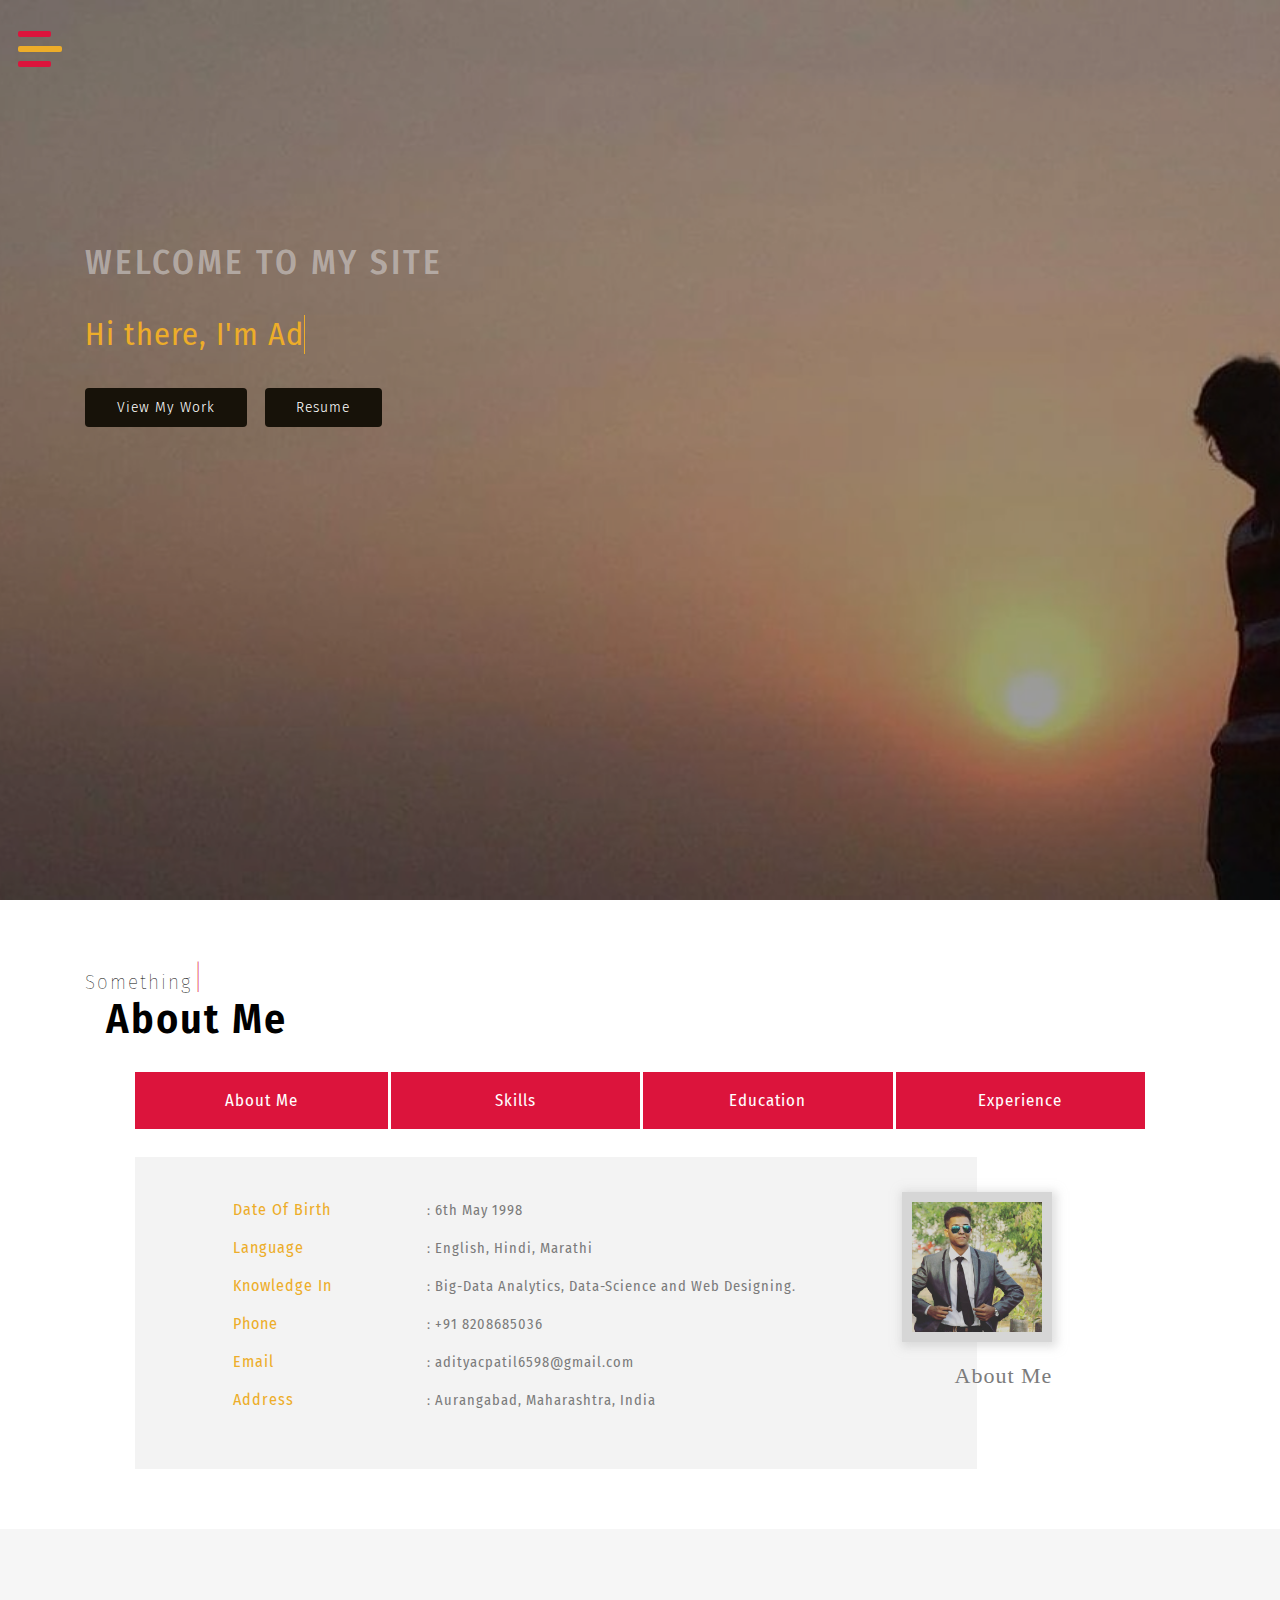
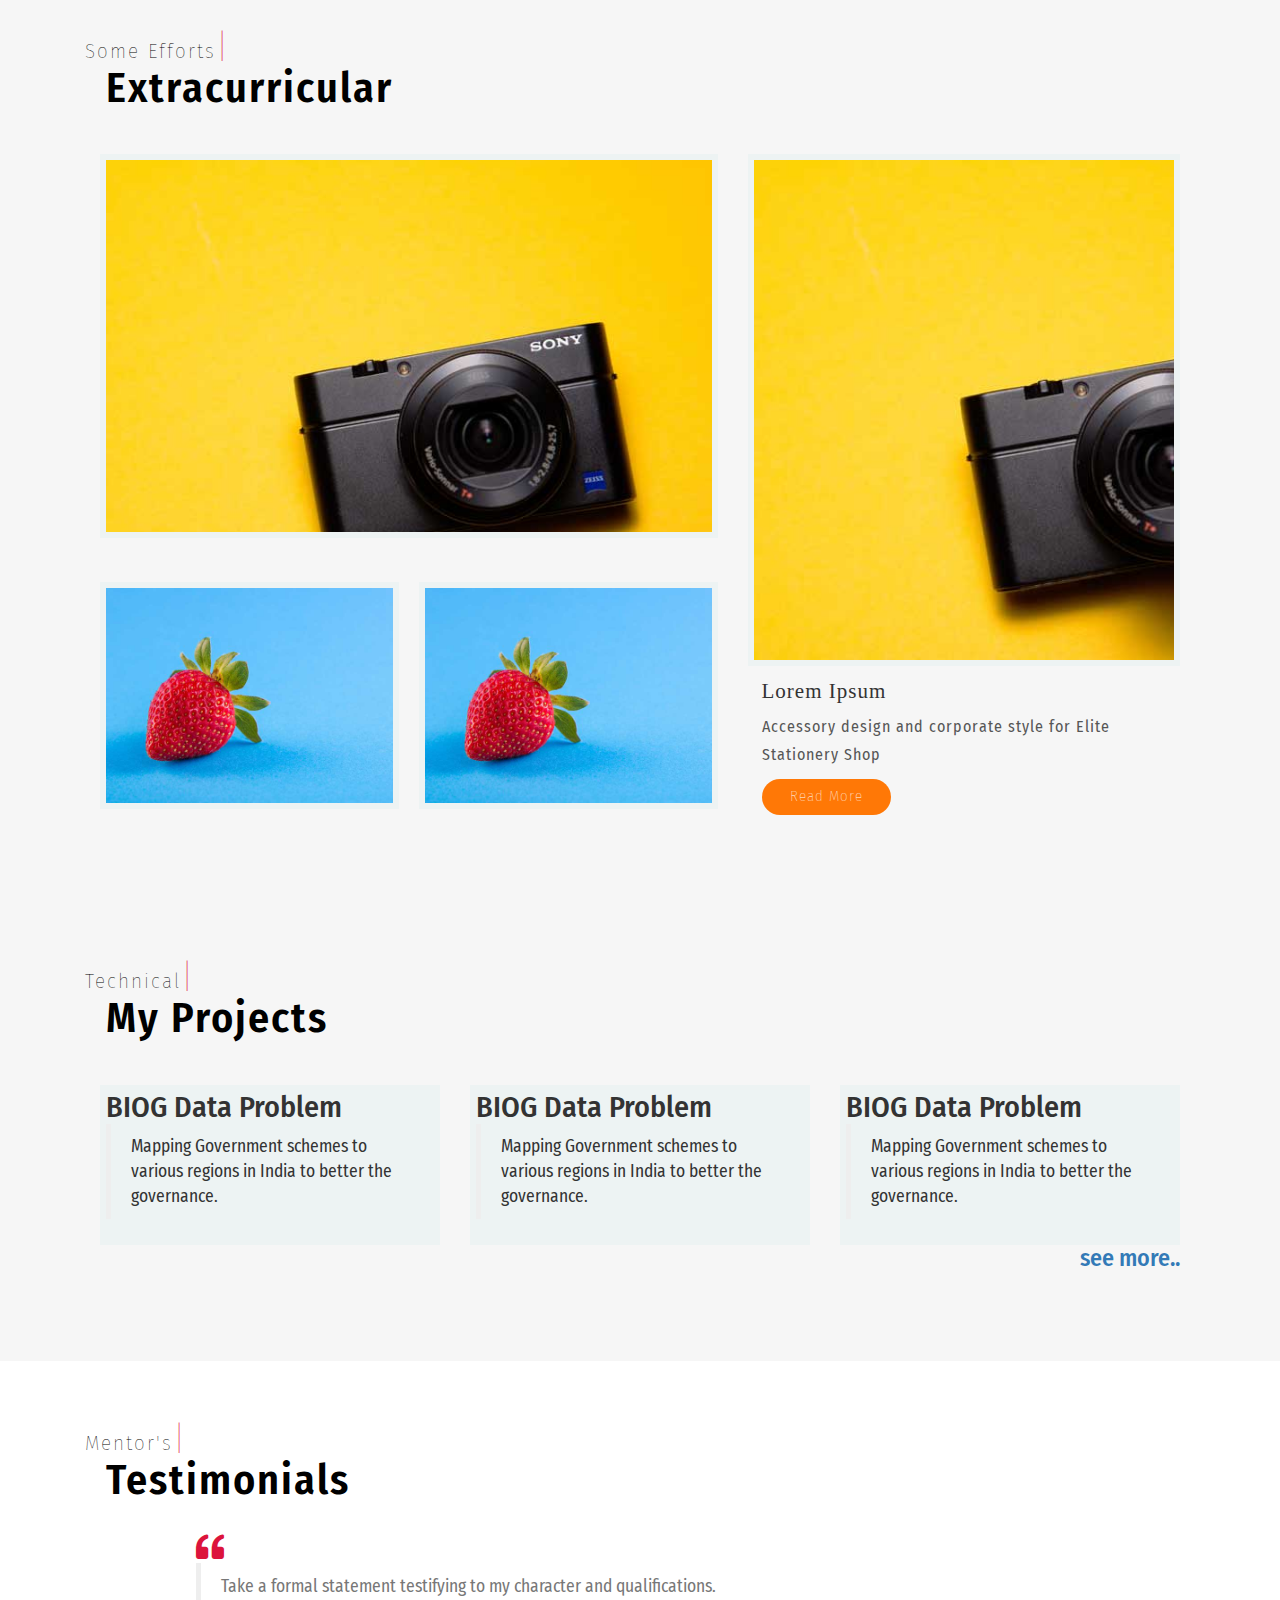
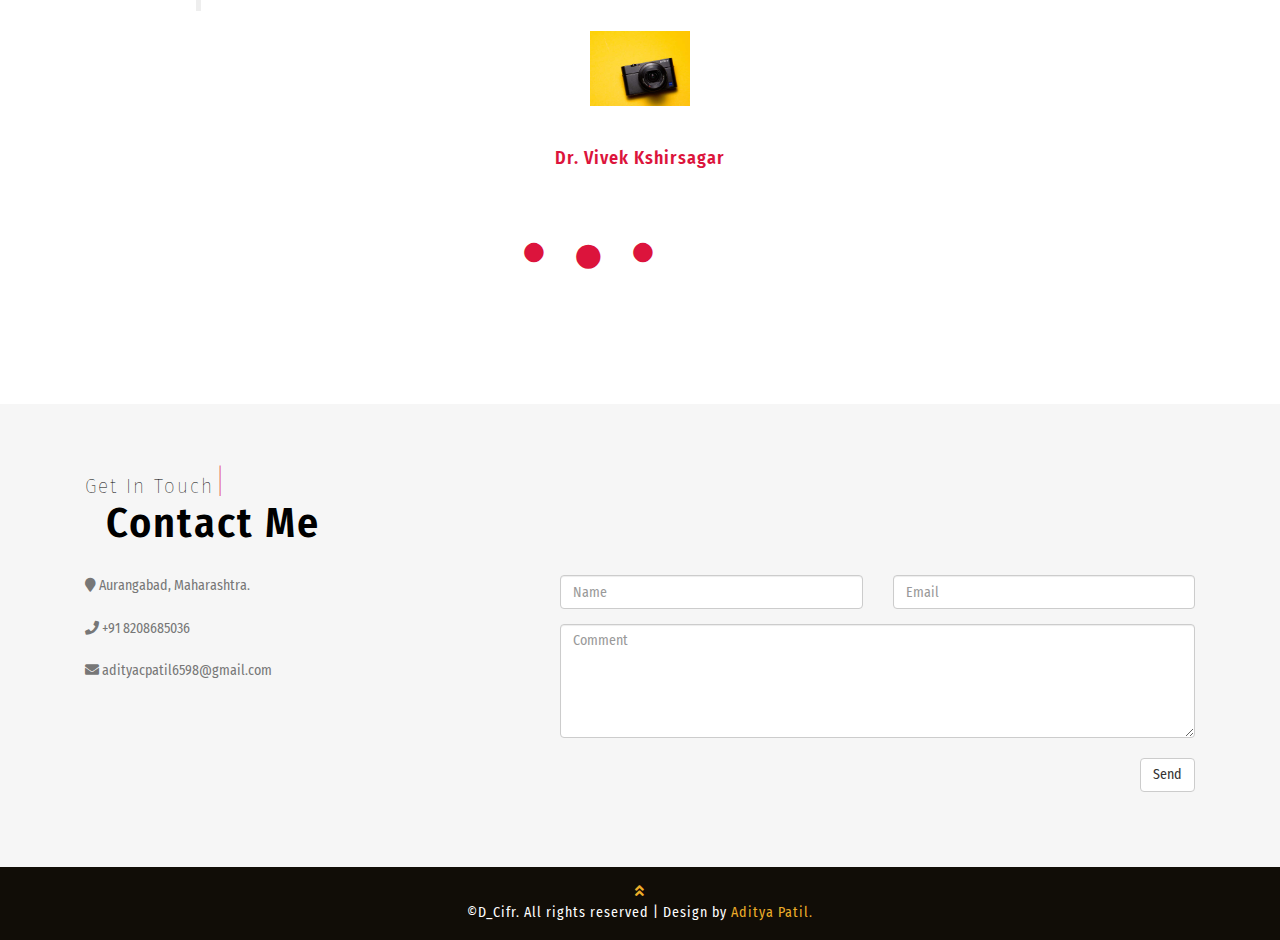
<file: index.html>
<!DOCTYPE html>
<html lang="zxx">

<head>
    <title>Aditya Patil</title>
    <meta name="viewport" content="width=device-width, initial-scale=1">
    <meta charset="utf-8" />
    <meta name="keywords" content="Aditya Patil, Data Science with Aditya, Blockchain with Aditya, Machine Learning with Aditya, Deep Learning with Aditya, Apache Spark with Aditya, Linux with Aditya, Algorithms with Aditya" />
    <script>
        addEventListener("load", function () {
            setTimeout(hideURLbar, 0);
        }, false);

        function hideURLbar() {
            window.scrollTo(0, 1);
        }
    </script>
    <!-- Custom Theme files -->
    <link href="css/bootstrap.css" type="text/css" rel="stylesheet" media="all">
    <link href="css/bootstrap.min.css" type="text/css" rel="stylesheet" media="all">
    <link href="css/style.css" type="text/css" rel="stylesheet" media="all">
    <!-- nav -->
    <link href="css/menufullpage.css" rel="stylesheet">
    <!-- font-awesome icons -->
    <link href="css/fontawesome-all.min.css" rel="stylesheet">
    <!-- //Custom Theme files -->
    <!-- online-fonts -->
    <link href="//fonts.googleapis.com/css?family=Fira+Sans+Condensed:100,100i,200,200i,300,300i,400,400i,500,500i,600,600i,700,700i,800,800i,900,900i"
        rel="stylesheet">
    <!-- //online-fonts -->
</head>

<!-- *****************************************************************Body Start************************************************************************ -->

<body>
    <!-- header -->
    <header id="top">
        <!--nav -->
        <a href="#menu" class="menu-link">
            <span>toggle menu</span>
        </a>
        <nav id="menu" class="panel" style="border:none;">
            <ul>
                <li>
                    <a href="index.html" class="active">Home</a>
                </li>
                <li>
                    <a href="#about">About</a>
                </li>
                <li>
                    <a href="#portfolio">My Work</a>
                </li>
                <li>
                    <a href="">Learning</br>Paths</a>
                </li>
                <li>
                    <a href="#contact">Contact</a>
                </li>
            </ul>
        </nav>
        <!-- //nav -->
    </header>
    <!-- //header -->
    <!-- banner -->
    <section class="slide-wrapper">
        <!-- banner slide -->
        <div class="agile_banner bg1">
            <div class="layer">
                <div class="container">
                    <div class="banner_text_wthree">
                        <div class="d-flex">
                            <h1>welcome to </h1>
                            <h2>&nbsp;my site</h2>
                        </div>
                        <div id="text" class="banner_text_w3ls my-md-5 my-3"></div>
                        <ul class="list-inline bnr_list_w3">
                            <li class="list-inline-item">
                                <a class="btn  text-white bg-dark scroll" href="#portfolio">View my work </a>
                            </li>
                            <li class="list-inline-item">
                                <a class="btn  text-white bg-dark scroll" href="https://cifrartaze-resume.netlify.com/"> Resume </a>
                            </li>
                        </ul>
                    </div>
                </div>
            </div>
        </div>
    </section>



<!--***********************************************************************//banner**********************************************************************-->




<section>        
<div class="container" id="about">

<!-- Container (About Section) -->

<!--responsive-tabs-->
<div class="container-fluid" style="padding-left: 0px; padding-bottom: 0px;">
<h4 class="title-top-w3">Something<span>|</span></h4>
            <h5 class="title-main-w3ls">About Me</h5>
</div>
<div class="container-fluid" style="padding-top: 0px;">
            <div id="horizontalTab">

                <ul class="resp-tabs-list">
                    <li  data-toggle="tooltip" title="Click Me">About Me</li>
                    <li  data-toggle="tooltip" title="Click Me">Skills</li>
                    <li  data-toggle="tooltip" title="Click Me">Education</li>
                    <li  data-toggle="tooltip" title="Click Me">Experience</li>
                </ul>
                <div class="resp-tabs-container">

                    <div class="tab1">
                        <div class="col-md-10 about-left-w3layouts">
                            <ul>
                                <li><span>Date of birth</span>: 6th May 1998</li>
                                <li><span>Language</span>: English, Hindi, Marathi</li>
                                <li><span>Knowledge in</span>: Big-Data Analytics, Data-Science and Web Designing.</li>
                                <li><span>Phone</span>: +91 8208685036</li>
                                <li><span>Email</span>: <a href="adityacpatil6598@gmail.com">adityacpatil6598@gmail.com</a></li>
                                <li><span>Address</span>: Aurangabad, Maharashtra, India</li>
                            </ul>
                            <div class="pos-grid-agileinfo">
                                <img src="images/bgc.jpg" class="img-responsive" alt="">
                                <h5>About Me</h5>
                            </div>
                        </div>
                    </div>

                    <div class="tab2">
                        <div class="col-md-10 about-left-w3layouts">
                            <h6>Web Design<span> 100% </span></h6>
                            <div class="progress">
                                <div class="progress-bar progress-bar-striped active" style="width: 100%">
                                </div>
                            </div>
                            <div class="mid-bar-agileits-w3layouts">
                                <h6>Big Data Analytics<span> 75% </span></h6>
                                <div class="progress">
                                    <div class="progress-bar progress-bar-striped active" style="width: 75%">
                                    </div>
                                </div>
                            </div>
                            <h6>Data Science<span>70% </span></h6>
                            <div class="progress">
                                <div class="progress-bar progress-bar-striped active" style="width: 70%">
                                </div>
                            </div>
                            <div class="mid-bar-agileits-w3layouts">
                                <h6>Machine Learning<span>50% </span></h6>
                                <div class="progress">
                                    <div class="progress-bar progress-bar-striped active" style="width: 50%">
                                    </div>
                                </div>
                            </div>
                            <h6>Deep Learning<span>40% </span></h6>
                            <div class="progress">
                                <div class="progress-bar progress-bar-striped active" style="width: 40%">
                                </div>
                            </div>
                            <div class="pos-grid-agileinfo">
                                <img src="images/bgc.jpg" class="img-responsive" alt="">
                                <h5>Skills</h5>
                            </div>
                        </div>
                    </div>

                    <div class="tab3">
                        <div class="col-md-10 about-left-w3layouts">
                            <div class="about-info-w3-agileits">
                                <h6>Bachelor of Engineering<span>2019-2020</span></h6>
                                <div class="clearfix"> </div>
                                <p>I will be completing my B.E. from Government College Of Engineering, Aurangabad in Computer Science and Engineering.</p>
                            </div>
                            <div class="about-info-w3-agileits mid-bar-agileits-w3layouts">
                                <h6>Higher Secondary Certificate<span>2015-2016</span></h6>
                                <div class="clearfix"> </div>
                                <p>I completed my HSC from Kulbhushan Jr. College, Aurangabad soring 81.38% in my final examination.</p>
                            </div>
                            <div class="about-info-w3-agileits">
                                <h6>Secondary School Certificate<span>2013-2014</span></h6>
                                <div class="clearfix"> </div>
                                <p>I completed my SSC from S.B.O.A Public School, Aurangabad scoring 97.40% and securing 3rd position in my school.</p>
                            </div>
                            <div class="pos-grid-agileinfo">
                                <img src="images/bgc.jpg" class="img-responsive" alt="">
                                <h5>Education</h5>
                            </div>
                        </div>
                    </div>

                    <div class="tab4">
                        <div class="col-md-10 about-left-w3layouts">
                            <div class="about-info-w3-agileits">
                                <h6>Graphic Designer, Web Designer<span>2016-2018</span></h6>
                                <div class="clearfix"> </div>
                                <p>I have been working on web designing since the start of 2016 and I'm currently working as a freelance designer and developer.</p>
                            </div>
                            <div class="about-info-w3-agileits mid-bar-agileits-w3layouts">
                                <h6>Big Data Analytics<span>2016-2018</span></h6>
                                <div class="clearfix"> </div>
                                <p>I am working on Big Data since 2016 and have completed some projects using HIVE and Apache SPARK.</p>
                            </div>
                            <div class="about-info-w3-agileits">
                                <h6>Data Science<span>2018</span></h6>
                                <div class="clearfix"> </div>
                                <p>I've started working in Data Science from mid 2018 and I'm currently working on some projects.</p>
                            </div>
                            <div class="pos-grid-agileinfo">
                                <img src="images/bgc.jpg" class="img-responsive" alt="">
                                <h5>Experience</h5>
                            </div>
                        </div>
                    </div>

                </div>
            </div>
            <!---728x90--->
</div>
</div>







<!--********************************************************** Container (Portfolio Section) **********************************************************-->

 <section class="gallery py-md-5 py-3 bg-grey" id="portfolio" >
        
        <!-- Work -->
    <div class="works-section" id="works">
        <div class="container">
            <h4 class="title-top-w3">Some efforts<span>|</span></h4>
            <h5 class="title-main-w3ls">Extracurricular</h5>
            <div class="col-md-7 work-left">
                 <div class="section_1_gallery_grid">
                            <div class="section_1_gallery_grid1">
                                <div class="work-imgl"></div>                               
                                 <div class="proj_gallery_grid1_pos">
                                    <h3 data-toggle="modal" data-target="#modal1">31st March 2018</h3>

                                </div>
                            </div>
                    </div>
               
          
                <div class="clearfix"> </div>
                <div class="work2-images">
                    <div class="col-md-6 col-sm-6 col-xs-6 work1">
                        <div class="section_1_gallery_grid">
                            <div class="section_1_gallery_grid1">
                                <img src="images/g1.jpg" alt=" " class="img-fluid" />
                                <div class="proj_gallery_grid1_pos">
                                    <h3 data-toggle="modal" data-target="#modal1">31st March 2018</h3>

                                </div>
                            </div>
                    </div>
                    </div>
                    <div class="col-md-6 col-sm-6 col-xs-6 work2">
                        <div class="section_1_gallery_grid">
                            <div class="section_1_gallery_grid1">
                                <img src="images/g1.jpg" alt=" " class="img-fluid" />
                                <div class="proj_gallery_grid1_pos">
                                    <h3 data-toggle="modal" data-target="#modal1">31st March 2018</h3>

                                </div>
                            </div>
                    </div>
                    </div>
                    <div class="clearfix"> </div>
                </div>
            </div>
            <div class="col-md-5  work-right">
                <div class="section_1_gallery_grid">
                            <div class="section_1_gallery_grid1">
                <div class="work-imgr">
                </div>
                <div class="proj_gallery_grid1_pos">
                                    <h3 data-toggle="modal" data-target="#modal1">31st March 2018</h3>

                                </div>
            </div></div>
                <div class="work-info">
                    <h4>Lorem ipsum</h4>
                    <p>Accessory design and corporate style for Elite Stationery Shop</p>
                        <a href="portfolio.html">Read more</a>
                </div>
            </div>
        </div>

    </div>
    <!-- //Work -->




                              <!-- Modal -->
                      <div class="modal fade" id="modal1" role="dialog">
                        <div class="modal-dialog modal-lg">
                        
                          <!-- Modal content-->
                          <div class="modal-content" >
                            <div class="modal-header">
                              <h2 class="modal-title text-center">Smart India Hackathon 2018</h2>
                              <button type="button" class="close" data-dismiss="modal">&times;</button>
                            </div>
                            <div class="modal-body">
                              <img src="images/g1.jpg" alt=" " class="img-fluid"  />
                            </div>
                            <div class="modal-text">
                                <div class="containe-fluid" >
                                <p>I participated in the team of 6, and,<br> we bagged Most Innovative Award from Deollite <br>along with AIR 6 from our nodal center.</p>
                                </div>
                                </div>
                          </div>
                          
                        </div>
                      </div>
                  
                                <!-- Modal Ends -->
                                 <!-- Modal -->
                      <div class="modal fade" id="modal1" role="dialog">
                        <div class="modal-dialog modal-lg">
                        
                          <!-- Modal content-->
                          <div class="modal-content" >
                            <div class="modal-header">
                              <h2 class="modal-title text-center">Smart India Hackathon 2018</h2>
                              <button type="button" class="close" data-dismiss="modal">&times;</button>
                            </div>
                            <div class="modal-body">
                              <img src="images/g1.jpg" alt=" " class="img-fluid"  />
                            </div>
                            <div class="modal-text">
                                <div class="containe-fluid" >
                                <p>I participated in the team of 6, and,<br> we bagged Most Innovative Award from Deollite <br>along with AIR 6 from our nodal center.</p>
                                </div>
                                </div>
                          </div>
                          
                        </div>
                      </div>
                  
                                <!-- Modal Ends -->
            
                                    <!-- Modal -->
                      <div class="modal fade" id="modal1" role="dialog">
                        <div class="modal-dialog modal-lg">
                        
                          <!-- Modal content-->
                          <div class="modal-content" >
                            <div class="modal-header">
                              <h2 class="modal-title text-center">Smart India Hackathon 2018</h2>
                              <button type="button" class="close" data-dismiss="modal">&times;</button>
                            </div>
                            <div class="modal-body">
                              <img src="images/g1.jpg" alt=" " class="img-fluid"  />
                            </div>
                            <div class="modal-text">
                                <div class="containe-fluid" >
                                <p>I participated in the team of 6, and,<br> we bagged Most Innovative Award from Deollite <br>along with AIR 6 from our nodal center.</p>
                                </div>
                                </div>
                          </div>
                          
                        </div>
                      </div> 
             


<!-- ****************************************************************projects **************************************************************************** -->

<div class="container-fluid">
        <div class="container">
            <h4 class="title-top-w3">Technical<span>|</span></h4>
            <h5 class="title-main-w3ls">My Projects</h5>

              <div class="col-md-4 proj_gallery_grid" data-aos="zoom-in">
                    <div class="section_1_gallery_grid">
                            <div class="section_1_gallery_grid1">
                                 <h2>BIOG Data Problem</h2>
                                        <blockquote>Mapping Government schemes to various regions in India to better the governance.</blockquote>
                                <div class="proj_gallery_grid1_pos">
                                    <h3 data-toggle="modal" data-target="#modal1">31st March 2018</h3>

                                </div>
                            </div>
                    </div>
                </div>

                  <div class="col-md-4 proj_gallery_grid" data-aos="zoom-in">
                    <div class="section_1_gallery_grid">
                            <div class="section_1_gallery_grid1">
                                <h2>BIOG Data Problem</h2>
                                        <blockquote>Mapping Government schemes to various regions in India to better the governance.</blockquote>
                                <div class="proj_gallery_grid1_pos">
                                    <h3 data-toggle="modal" data-target="#modal1">31st March 2018</h3>
                                </div>
                            </div>
                       
                    </div>
                </div>

                  <div class="col-md-4 proj_gallery_grid" data-aos="zoom-in">
                    <div class="section_1_gallery_grid">
                            <div class="section_1_gallery_grid1">
                                 <h2>BIOG Data Problem</h2>
                                        <blockquote>Mapping Government schemes to various regions in India to better the governance.</blockquote>
                                <div class="proj_gallery_grid1_pos">
                                    <h3 data-toggle="modal" data-target="#modal1">31st March 2018</h3>

                                </div>
                            </div>
                    </div>
                    <h3 style="text-align: right;"><a href="portfolio.html" >see more..</a></h3>
                </div>
            </div>
            </div>
<!-- projects -->
    </section>
    


    <!-- Recommendations -->
<section>
    <div class="container-fluid">
         <div class="container">
            <h4 class="title-top-w3">Mentor's<span>|</span></h4>
            <h5 class="title-main-w3ls">Testimonials</h5>
            <div class="clients-main">

                <div class="quote"><span class="fa fa-quote-left"></span></div>
 
  <div class="tab-content">
    <div id="menu1" class="tab-pane fade">
      <blockquote><p>Take a formal statement testifying to my character and qualifications.</p></blockquote>
            <div class="profile-circle"><img src="images/g2.jpg" alt=" " class="img-responsive"></div>
            <h6>Dr. Meghana Nagori</h6>
    </div>
    <div id="menu2" class="tab-pane fade in active">
     <blockquote><p>Take a formal statement testifying to my character and qualifications.</p></blockquote>
            <div class="profile-circle"><img src="images/g2.jpg" alt=" " class="img-responsive"></div>
            <h6>Dr. Vivek Kshirsagar</h6>
    </div>
    <div id="menu3" class="tab-pane fade">
        <blockquote><p>Take a formal statement testifying to my character and qualifications.</p></blockquote>
            <div class="profile-circle"><img src="images/g2.jpg" alt=" " class="img-responsive"></div>
            <h6>Prof. Prashant Pathak</h6>
    </div>
  </div>
   </div>
   
   <div class="container-fluid">
  <ul class="nav nav-tabs care" style="margin-left: 37%; border-bottom: none;">
    <li><a data-toggle="tab" href="#menu1" class="fa fa-circle" style="text-decoration:none; color: #dc143c;"></a></li>
    <li><a data-toggle="tab" href="#menu2" class="fa fa-circle focus" style="text-decoration:none; color: #dc143c;"></a></li>
    <li><a data-toggle="tab" href="#menu3" class="fa fa-circle" style="text-decoration:none; color: #dc143c;"></a></li>
  </ul>
</div>
            </div>
        </div>
  
</section>

<!-- *******************************************************Container (Contact Section)************************************************************** -->
<div class="container-fluid bg-grey">
<div id="contact" class="container">
  
            <h4 class="title-top-w3">Get in touch<span>|</span></h4>
            <h5 class="title-main-w3ls">Contact me</h5>

  <div class="row">
    <div class="col-sm-5">
      <p><span class="fa fa-map-marker"></span> Aurangabad, Maharashtra.</p><br>
      <p><span class="fa fa-phone"></span> +91 8208685036</p><br>
      <p><span class="fa fa-envelope"></span> adityacpatil6598@gmail.com</p><br>
    </div>
    <div class="col-sm-7">
      <div class="row">
        <div class="col-sm-6 form-group">
          <input class="form-control" id="name" name="name" placeholder="Name" type="text" required>
        </div>
        <div class="col-sm-6 form-group">
          <input class="form-control" id="email" name="email" placeholder="Email" type="email" required>
        </div>
      </div>
      <textarea class="form-control" id="comments" name="comments" placeholder="Comment" rows="5"></textarea><br>
      <div class="row">
        <div class="col-sm-12 form-group">
          <button class="btn btn-default pull-right" type="submit">Send</button>
        </div>
      </div>
    </div>
  </div>
</div>
</div>
    </section>


    <!-- ************************************************************************footer *************************************************************-->
   
    <footer>
         
        <div class="cpy-right text-center py-4">
            <a href="#top" title="To Top">
    <span class="fa fa-angle-double-up"></span>
  </a>
            <p class="text-white">©D_Cifr. All rights reserved | Design by
                <a href="index.html"> Aditya Patil.</a>
            </p>
        </div>
    </footer>

        <!-- ************************************************************************footer *************************************************************-->

    <!-- //footer -->
    <!-- js -->
    <script src="js/jquery-2.2.3.min.js"></script>
    <!-- //js -->
    <!-- few java snippets-->
    <script src="js/strive.js"></script>
    <!-- banner text animation -->
       <script>
        //text effect

        document.addEventListener('DOMContentLoaded', function (event) {

            var dataText = [
                "Hi there, I'm Aditya Patil.",
                "I'm a Data Science Enthusiast.",
                "I have keen interest in Machine Learning",
                "As well as in Deep Learning, Blockchain and Apache Spark.",
                "This site is under construction."
            ];

            // type one text in the typwriter
            // keeps calling itself until the text is finished
            function typeWriter(text, i, fnCallback) {
                // chekc if text isn't finished yet
                if (i < (text.length)) {
                    // add next character to h1
                    document.getElementById("text").innerHTML = text.substring(0, i + 1) +
                        '<span aria-hidden="true" class="banner_text_w3ls"></span>';

                    // wait for a while and call this function again for next character
                    setTimeout(function () {
                        typeWriter(text, i + 1, fnCallback)
                    }, 50);
                }
                // text finished, call callback if there is a callback function
                else if (typeof fnCallback == 'function') {
                    // call callback after timeout
                    setTimeout(fnCallback, 1000);
                }
            }
            // start a typewriter animation for a text in the dataText array
            function StartTextAnimation(i) {
                // check if dataText[i] exists
                if (i < dataText[i].length) {
                    // text exists! start typewriter animation
                    typeWriter(dataText[i], 0, function () {
                        // after callback (and whole text has been animated), start next text
                        StartTextAnimation(i + 1);
                    });
                }
            }
            // start the text animation
            StartTextAnimation(0);
        });
    </script>


<script>
$(document).ready(function(){
  // Add smooth scrolling to all links in navbar + footer link
  $(".panel ul li a, .scroll, footer a[href='#top']").on('click', function(event) {
    // Make sure this.hash has a value before overriding default behavior
    if (this.hash !== "") {
      // Prevent default anchor click behavior
      event.preventDefault();

      // Store hash
      var hash = this.hash;

      // Using jQuery's animate() method to add smooth page scroll
      // The optional number (900) specifies the number of milliseconds it takes to scroll to the specified area
      $('html, body').animate({
        scrollTop: $(hash).offset().top
      }, 900, function(){
   
        // Add hash (#) to URL when done scrolling (default click behavior)
        window.location.hash = hash;
      });
    } // End if
  });
  
  $(window).scroll(function() {
    $(".slideanim").each(function(){
      var pos = $(this).offset().top;

      var winTop = $(window).scrollTop();
        if (pos < winTop + 600) {
          $(this).addClass("slide");
        }
    });
  });
})
</script>


<!-- Responsive Tabs -->
<script>
        $(document).ready(function () {
            $('#horizontalTab').easyResponsiveTabs({
                type: 'default', //Types: default, vertical, accordion           
                width: 'auto', //auto or any width like 600px
                fit: true, // 100% fit in a container
                closed: 'accordion', // Start closed if in accordion view
                activate: function (event) { // Callback function if tab is switched
                    var $tab = $(this);
                    var $info = $('#tabInfo');
                    var $name = $('span', $info);
                    $name.text($tab.text());
                    $info.show();
                }
            });
            $('#verticalTab').easyResponsiveTabs({
                type: 'vertical',
                width: 'auto',
                fit: true
            });
        });
    </script>
<script src="js/responsive-tabs.js"></script>


    <!-- //banner text animation -->
    <!-- nav -->
    <script src="js/menuFullpage.min.js"></script>
    <!-- //nav -->
    <!-- Bootstrap Core JavaScript -->
    <script src="js/bootstrap.js"></script>
     <script src="js/bootstrap.min.js"></script>
</body>

</html>
</file>
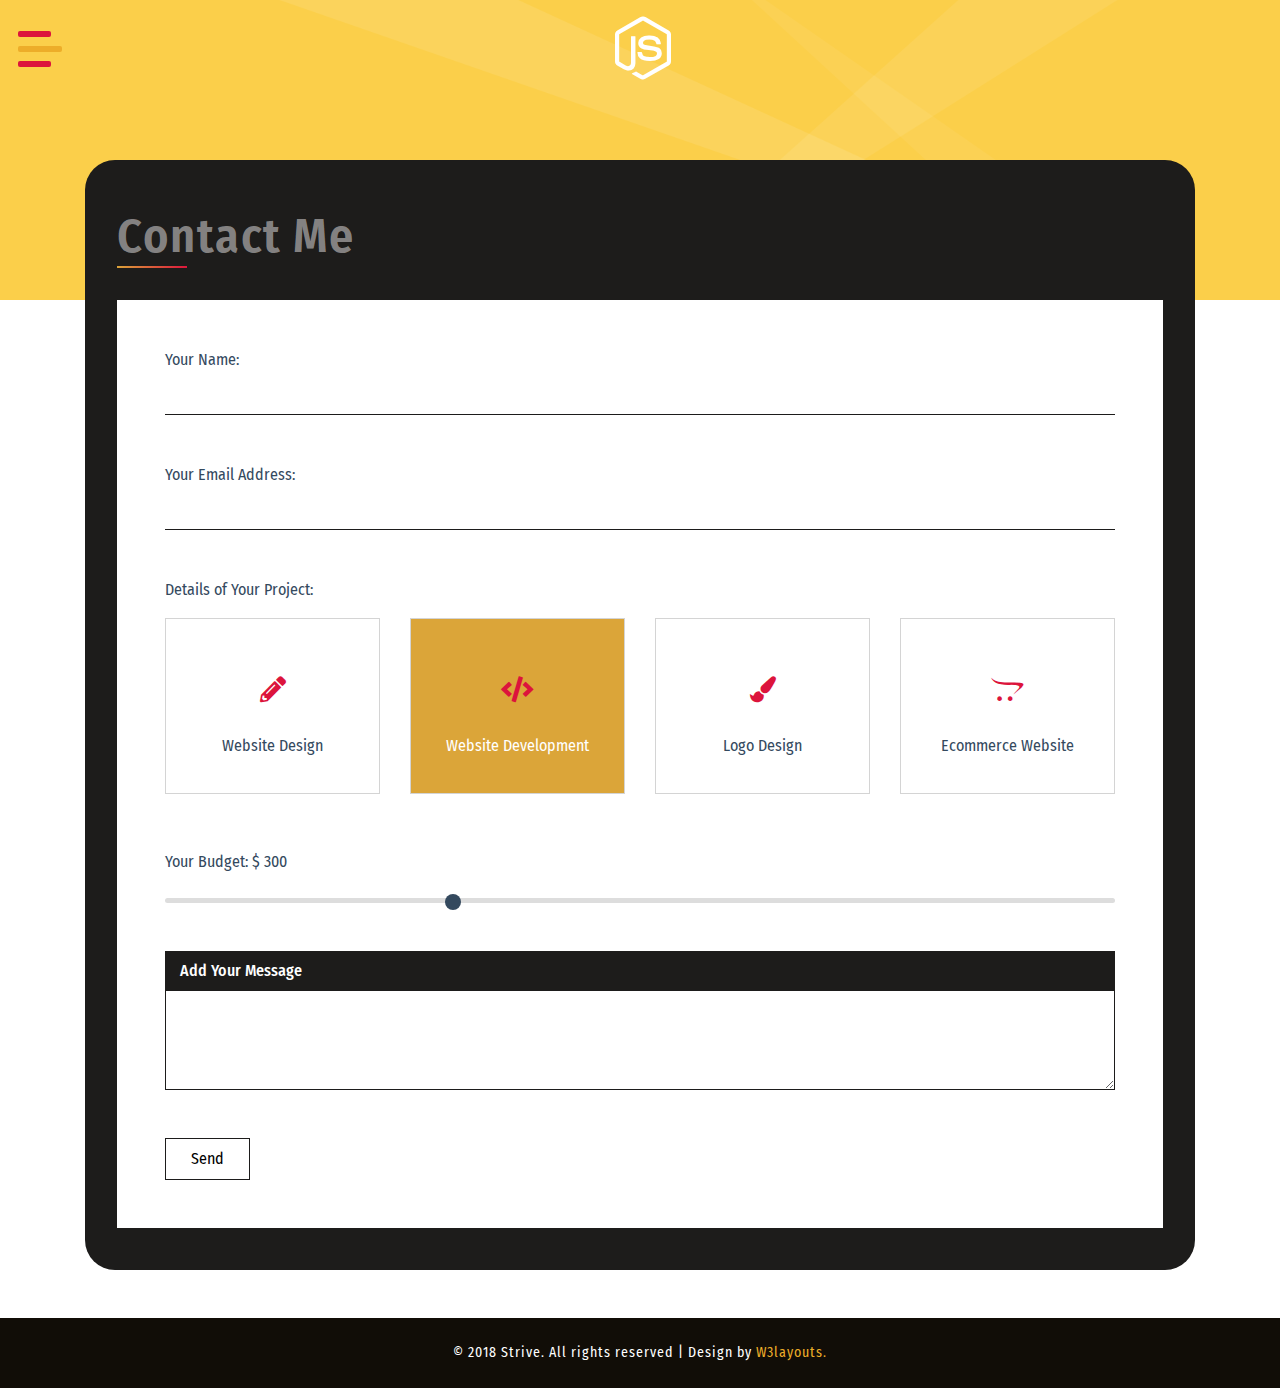
<file: contact.html>
<!--Author: W3layouts
Author URL: http://w3layouts.com
License: Creative Commons Attribution 3.0 Unported
License URL: http://creativecommons.org/licenses/by/3.0/
-->

<!DOCTYPE html>
<html lang="zxx">

<head>
    <title>Strive Personal Category Bootstrap Responsive website Template | Contact :: w3layouts</title>
    <meta name="viewport" content="width=device-width, initial-scale=1">
    <meta charset="utf-8" />
    <meta name="keywords" content="Strive Responsive web template, Bootstrap Web Templates, Flat Web Templates, Android Compatible web template, 
	SmartPhone Compatible web template, free WebDesigns for Nokia, Samsung, LG, Sony Ericsson, Motorola web design" />
    <script>
        addEventListener("load", function () {
            setTimeout(hideURLbar, 0);
        }, false);

        function hideURLbar() {
            window.scrollTo(0, 1);
        }
    </script>
    <!-- Custom Theme files -->
    <link href="css/bootstrap.css" type="text/css" rel="stylesheet" media="all">
    <link href="css/style.css" type="text/css" rel="stylesheet" media="all">
    <!-- nav -->
    <link href="css/menufullpage.css" rel="stylesheet">
    <!-- font-awesome icons -->
    <link href="css/fontawesome-all.min.css" rel="stylesheet">
    <!-- //Custom Theme files -->
    <!-- online-fonts -->
    <link href="//fonts.googleapis.com/css?family=Fira+Sans+Condensed:100,100i,200,200i,300,300i,400,400i,500,500i,600,600i,700,700i,800,800i,900,900i"
        rel="stylesheet">
    <!-- //online-fonts -->
</head>

<body>
    <!-- inner banner -->
    <div class="inner-banner-agile contact-bg">
        <!-- header -->
        <header>
            <!--nav -->
            <a href="#menu" class="menu-link">
                <span>toggle menu</span>
            </a>
            <nav id="menu" class="panel">
                <ul>
                    <li>
                        <a href="index.html">Home</a>
                    </li>
                    <li>
                        <a href="about.html">About</a>
                    </li>
                    <li>
                        <a href="skills.html">Skills</a>
                    </li>
                    <li>
                        <a href="services.html">Services</a>
                    </li>
                    <li>
                        <a href="portfolio.html">Portofolio</a>
                    </li>
                    <li>
                        <a href="contact.html" class="active">contact</a>
                    </li>
                </ul>
            </nav>
            <!-- //nav -->
            <!-- logo -->
            <div class="logo_wthree">
                <a href="index.html">
                    <i class="fab fa-node-js"></i>
                </a>
            </div>
            <!-- //logo -->
        </header>
        <!-- //header -->
    </div>
    <!-- //inner banner -->
    <!-- contact -->
    <section class="main-sec-w3 pb-5">
        <div class="container">
            <div class="wthree-inner-sec">
                <div class="sec-head">
                    <h1 class="sec-title-w3 text-capitalize">contact me</h1>
                    <span class="block"></span>
                </div>
                <div class="form-wrapper">
                    <form action="#" method="post">
                        <div class="d-flex flex-column">
                            <label>Your Name:</label>
                            <input class="text-input" type="text" name="text1" id="text1" required>
                        </div>
                        <div class="d-flex flex-column my-sm-5 my-3">
                            <label>Your Email Address:</label>
                            <input class="text-input" type="email" name="email" id="email" required>
                        </div>
                        <div class="select">
                            <label>Details of Your Project:</label>
                            <div class="row mt-2">
                                <div class="three col-lg-3 col-md-6">
                                    <input type="checkbox" name="c1" id="c1">
                                    <label class="checkbox-label" for="c1">
                                        <span class="icon">
                                            <i class="fas fa-pencil-alt"></i>
                                        </span>
                                        <span class="text">Website Design</span>
                                    </label>
                                </div>
                                <div class="three col-lg-3 col-md-6 mt-md-0 mt-4">
                                    <input type="checkbox" name="c2" id="c2" checked>
                                    <label class="checkbox-label" for="c2">
                                        <span class="icon">
                                            <i class="fas fa-code"></i>
                                        </span>
                                        <span class="text">Website Development</span>
                                    </label>
                                </div>
                                <div class="three col-lg-3 col-md-6 mt-lg-0 mt-4">
                                    <input type="checkbox" name="c3" id="c3">
                                    <label class="checkbox-label" for="c3">
                                        <span class="icon">
                                            <i class="fas fa-paint-brush"></i>
                                        </span>
                                        <span class="text">Logo Design</span>
                                    </label>
                                </div>
                                <div class="three col-lg-3 col-md-6 mt-lg-0 mt-4">
                                    <input type="checkbox" name="c4" id="c4">
                                    <label class="checkbox-label" for="c4">
                                        <span class="icon">
                                            <i class="fab fa-opencart"></i>
                                        </span>
                                        <span class="text">Ecommerce Website</span>
                                    </label>
                                </div>
                            </div>
                        </div>
                        <div class="d-flex flex-column my-sm-5 mt-3 mb-4">
                            <label>Your Budget: $
                                <span class="budget-text">300</span>
                            </label>
                            <input type="range" id="budget" min="0" value="300" max="1000" step="100" class="mt-3">
                        </div>
                        <div class="d-flex flex-column my-sm-5 my-3">
                            <div class="message">
                                <h2>Add Your Message</h2>
                            </div>
                            <textarea name="t1" id="t1" required></textarea>
                        </div>
                        <input class="submit" type="submit" value="Send">
                    </form>
                </div>
            </div>
        </div>
    </section>
    <!-- //contact -->
    <!-- footer -->
    <footer>
        <div class="cpy-right text-center py-4">
            <p class="text-white">© 2018 Strive. All rights reserved | Design by
                <a href="http://w3layouts.com"> W3layouts.</a>
            </p>
        </div>
    </footer>
    <!-- //footer -->
    <!-- js -->
    <script src="js/jquery-2.2.3.min.js"></script>
    <!-- //js -->
    <!-- few java snippets-->
    <script src="js/strive.js"></script>
    <!-- //few java snippets-->
    <!-- nav -->
    <script src="js/menuFullpage.min.js"></script>
    <!-- //nav -->
    <!-- smooth scroll -->
    <script src="js/SmoothScroll.min.js "></script>
    <!-- Bootstrap Core JavaScript -->
    <script src="js/bootstrap.js"></script>

</body>

</html>
</file>
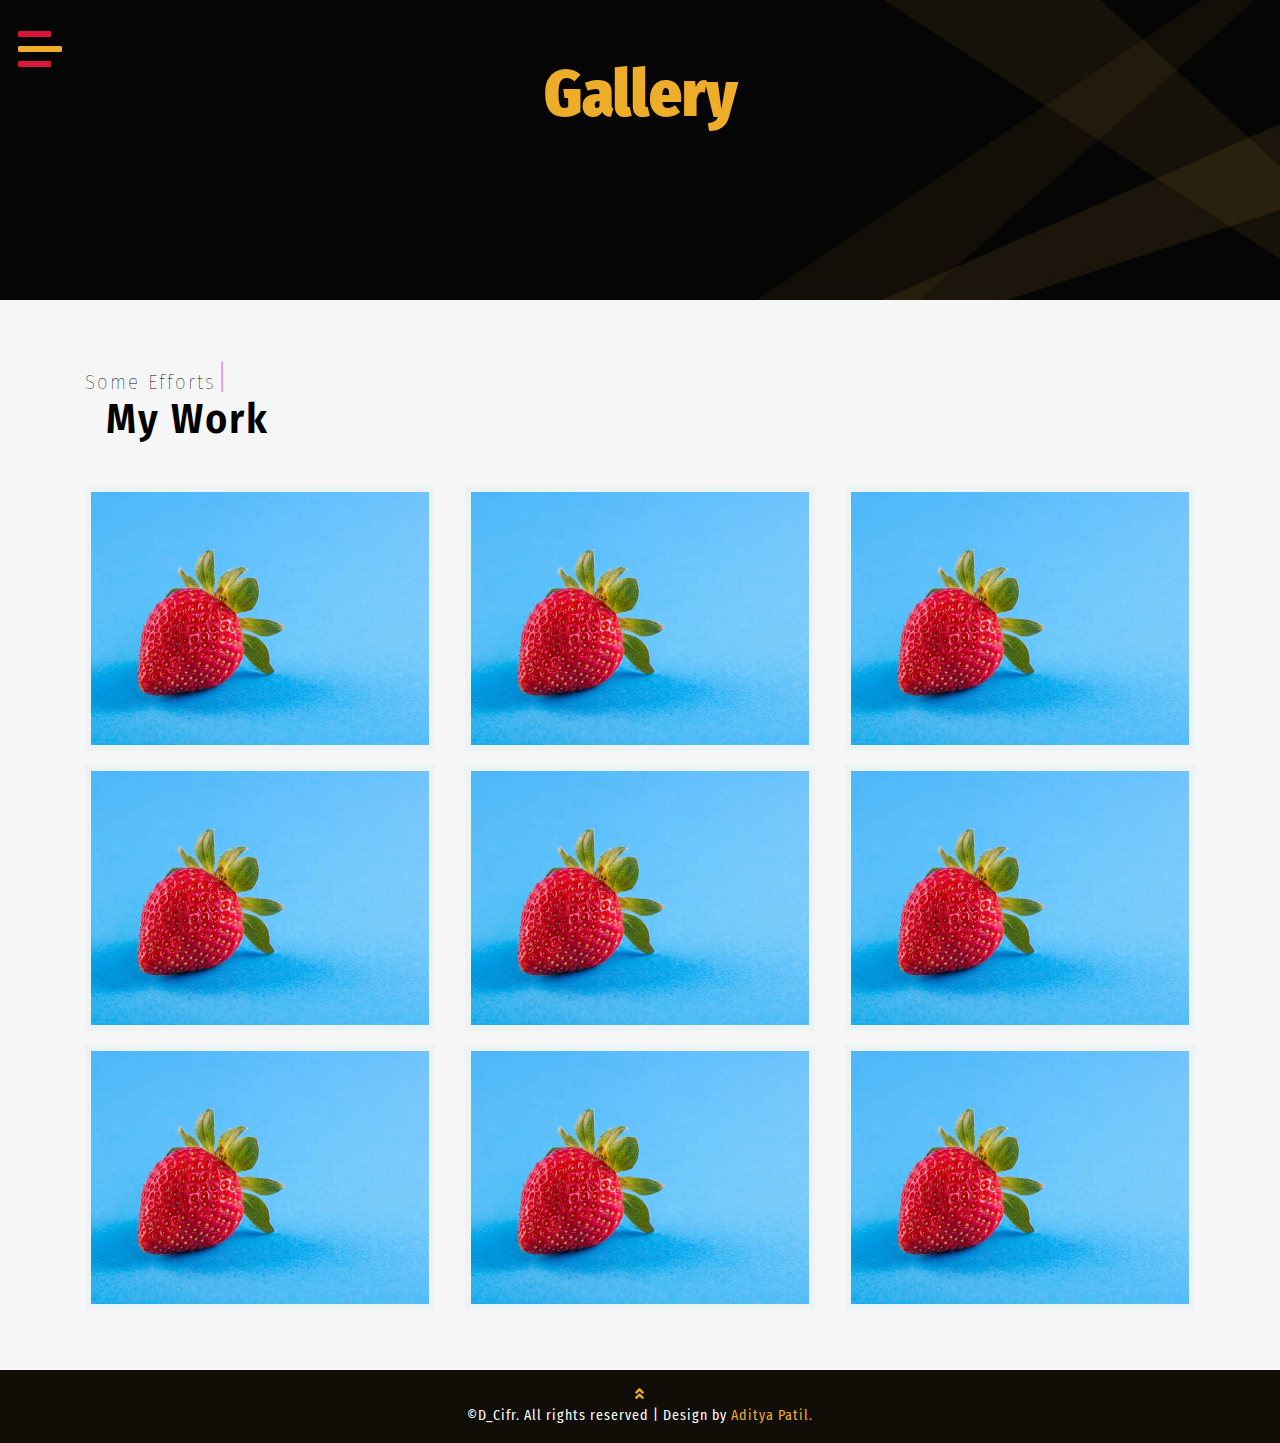
<file: portfolio.html>
<!DOCTYPE html>
<html lang="zxx">

<head>
    <title>Aditya Patil</title>
    <meta name="viewport" content="width=device-width, initial-scale=1">
    <meta charset="utf-8" />
    <meta name="keywords" content="Aditya Patil, Data Science with Aditya, Blockchain with Aditya, Machine Learning with Aditya, Deep Learning with Aditya, Apache Spark with Aditya, Linux with Aditya, Algorithms with Aditya" />
    <script>
        addEventListener("load", function () {
            setTimeout(hideURLbar, 0);
        }, false);

        function hideURLbar() {
            window.scrollTo(0, 1);
        }
    </script>
    <!-- Custom Theme files -->
    <link href="css/bootstrap.css" type="text/css" rel="stylesheet" media="all">
    <link href="css/bootstrap.min.css" type="text/css" rel="stylesheet" media="all">
    <link href="css/style.css" type="text/css" rel="stylesheet" media="all">
    <!-- nav -->
    <link href="css/menufullpage.css" rel="stylesheet">
    <!-- font-awesome icons -->
    <link href="css/fontawesome-all.min.css" rel="stylesheet">
    <!-- //Custom Theme files -->
    <!-- online-fonts -->
    <link href="//fonts.googleapis.com/css?family=Fira+Sans+Condensed:100,100i,200,200i,300,300i,400,400i,500,500i,600,600i,700,700i,800,800i,900,900i"
        rel="stylesheet">
    <!-- //online-fonts -->
</head>

<!-- *****************************************************************Body Start************************************************************************ -->

<body>
 <!-- inner banner -->
    <div class="inner-banner-agile">
         <div class="container text-center">
                <div class="container-fluid">
                       <h1 style="font-size: 5vw; font-weight: 900; color: #edad29">Gallery</h1>
                </div>
                </div>
           <!-- header -->
    <header id="top">
        <!--nav -->
        <a href="#menu" class="menu-link">
            <span>toggle menu</span>
        </a>
        <nav id="menu" class="panel" style="border:none;">
            <ul>
                <li>
                    <a href="index.html" class="active">Home</a>
                </li>
                <li>
                    <a href="#about">About</a>
                </li>
                <li>
                    <a href="#portfolio">My Work</a>
                </li>
                <li>
                    <a href="">Learning</br>Paths</a>
                </li>
                <li>
                    <a href="#contact">Contact</a>
                </li>
            </ul>
        </nav>
        <!-- //nav -->
    </header>
    <!-- //header -->
    </div>
    <!-- inner banner -->




    <!-- header -->
    <header id="top">
        <!--nav -->
        <a href="#menu" class="menu-link">
            <span>toggle menu</span>
        </a>
        <nav id="menu" class="panel" style="border:none;">
            <ul>
                <li>
                    <a href="index.html" class="active">Home</a>
                </li>
                <li>
                    <a href="#about">About</a>
                </li>
                <li>
                    <a href="#portfolio">My Work</a>
                </li>
                <li>
                    <a href="">Learning</br>Paths</a>
                </li>
                <li>
                    <a href="#contact">Contact</a>
                </li>
            </ul>
        </nav>
        <!-- //nav -->
    </header>
    <!-- //header -->
 <!--********************************************************** Container (Portfolio Section) **********************************************************-->

 <section class="gallery py-md-5 py-3 bg-grey" id="portfolio" >
        <div class="gallery-inner container py-md-5 pb-3">
            <!---728x90--->

            <h4 class="title-top-w3">Some efforts<span>|</span></h4>
            <h5 class="title-main-w3ls">My Work</h5>

                    <div class="row">

                
                    <div class="col-md-4 proj_gallery_grid" data-aos="zoom-in">
                    <div class="section_1_gallery_grid">
                        <a title="Donec sapien massa, placerat ac sodales ac, feugiat quis est.">
                            <div class="section_1_gallery_grid1">
                                <img src="images/g1.jpg" alt=" " class="img-fluid" />
                                <div class="proj_gallery_grid1_pos">
                                    <h3 data-toggle="modal" data-target="#modal1">31st March 2018</h3>

                                </div>
                            </div>
                        </a>
                    </div>
                    <div class="section_1_gallery_grid" data-aos="zoom-in">
                        <a title="Donec sapien massa, placerat ac sodales ac, feugiat quis est.">
                            <div class="section_1_gallery_grid1">
                                <img src="images/g1.jpg" alt=" " class="img-fluid" />
                                <div class="proj_gallery_grid1_pos">
                                    <h3 data-toggle="modal" data-target="#modal4">31st March 2018</h3>

                                </div>
                            </div>
                        </a>
                    </div>
                    <div class="section_1_gallery_grid" data-aos="zoom-in">
                        <a title="Donec sapien massa, placerat ac sodales ac, feugiat quis est.">
                            <div class="section_1_gallery_grid1">
                                <img src="images/g1.jpg" alt=" " class="img-fluid" />
                                <div class="proj_gallery_grid1_pos">
                                    <h3 data-toggle="modal" data-target="#modal6">31st March 2018</h3>

                                </div>
                            </div>
                        </a>
                    </div>
                </div>
                                    <!-- Modal -->
                      <div class="modal fade" id="modal1" role="dialog">
                        <div class="modal-dialog modal-lg">
                        
                          <!-- Modal content-->
                          <div class="modal-content" >
                            <div class="modal-header">
                              <h2 class="modal-title text-center">Smart India Hackathon 2018</h2>
                              <button type="button" class="close" data-dismiss="modal">&times;</button>
                            </div>
                            <div class="modal-body">
                              <img src="images/g1.jpg" alt=" " class="img-fluid"  />
                            </div>
                            <div class="modal-text">
                                <div class="containe-fluid" >
                                <p>I participated in the team of 6, and,<br> we bagged Most Innovative Award from Deollite <br>along with AIR 6 from our nodal center.</p>
                                </div>
                                </div>
                          </div>
                          
                        </div>
                      </div>
                  
                                <!-- Modal Ends -->


                    <div class="col-md-4 proj_gallery_grid" data-aos="zoom-in">
                    <div class="section_1_gallery_grid">
                        <a title="Donec sapien massa, placerat ac sodales ac, feugiat quis est.">
                            <div class="section_1_gallery_grid1">
                                <img src="images/g1.jpg" alt=" " class="img-fluid" />
                                <div class="proj_gallery_grid1_pos">
                                    <h3 data-toggle="modal" data-target="#modal2">31st March 2018</h3>

                                </div>
                            </div>
                        </a>
                    </div>
                    <div class="section_1_gallery_grid" data-aos="zoom-in">
                        <a title="Donec sapien massa, placerat ac sodales ac, feugiat quis est.">
                            <div class="section_1_gallery_grid1">
                                <img src="images/g1.jpg" alt=" " class="img-fluid" />
                                <div class="proj_gallery_grid1_pos">
                                    <h3 data-toggle="modal" data-target="#modal5">31st March 2018</h3>

                                </div>
                            </div>
                        </a>
                    </div>
                    <div class="section_1_gallery_grid" data-aos="zoom-in">
                        <a title="Donec sapien massa, placerat ac sodales ac, feugiat quis est.">
                            <div class="section_1_gallery_grid1">
                                <img src="images/g1.jpg" alt=" " class="img-fluid" />
                                <div class="proj_gallery_grid1_pos">
                                    <h3 data-toggle="modal" data-target="#modal8">31st March 2018</h3>

                                </div>
                            </div>
                        </a>
                    </div>
                </div>
                                    <!-- Modal -->
                      <div class="modal fade" id="modal2" role="dialog">
                        <div class="modal-dialog modal-lg">
                        
                          <!-- Modal content-->
                          <div class="modal-content" >
                            <div class="modal-header">
                              <h2 class="modal-title text-center">Smart India Hackathon 2018</h2>
                              <button type="button" class="close" data-dismiss="modal">&times;</button>
                            </div>
                            <div class="modal-body">
                              <img src="images/g1.jpg" alt=" " class="img-fluid"  />
                            </div>
                            <div class="modal-text">
                                <div class="containe-fluid" >
                                <p>I participated in the team of 6, and,<br> we bagged Most Innovative Award from Deollite <br>along with AIR 6 from our nodal center.</p>
                                </div>
                                </div>
                          </div>
                          
                        </div>
                      </div>
                  
                                <!-- Modal Ends -->
               <div class="col-md-4 proj_gallery_grid" data-aos="zoom-in">
                    <div class="section_1_gallery_grid">
                        <a title="Donec sapien massa, placerat ac sodales ac, feugiat quis est.">
                            <div class="section_1_gallery_grid1">
                                <img src="images/g1.jpg" alt=" " class="img-fluid" />
                                <div class="proj_gallery_grid1_pos">
                                    <h3 data-toggle="modal" data-target="#modal3">31st March 2018</h3>

                                </div>
                            </div>
                        </a>
                    </div>
                     <div class="section_1_gallery_grid" data-aos="zoom-in">
                        <a title="Donec sapien massa, placerat ac sodales ac, feugiat quis est.">
                            <div class="section_1_gallery_grid1">
                                <img src="images/g1.jpg" alt=" " class="img-fluid" />
                                <div class="proj_gallery_grid1_pos">
                                    <h3 data-toggle="modal" data-target="#modal6">31st March 2018</h3>

                                </div>
                            </div>
                        </a>
                    </div>
                    <div class="section_1_gallery_grid" data-aos="zoom-in">
                        <a title="Donec sapien massa, placerat ac sodales ac, feugiat quis est.">
                            <div class="section_1_gallery_grid1">
                                <img src="images/g1.jpg" alt=" " class="img-fluid" />
                                <div class="proj_gallery_grid1_pos">
                                    <h3 data-toggle="modal" data-target="#modal9">31st March 2018</h3>

                                </div>
                            </div>
                        </a>
                    </div>
                </div>
                                    <!-- Modal -->
                      <div class="modal fade" id="modal3" role="dialog">
                        <div class="modal-dialog modal-lg">
                        
                          <!-- Modal content-->
                          <div class="modal-content" >
                            <div class="modal-header">
                              <h2 class="modal-title text-center">Smart India Hackathon 2018</h2>
                              <button type="button" class="close" data-dismiss="modal">&times;</button>
                            </div>
                            <div class="modal-body">
                              <img src="images/g1.jpg" alt=" " class="img-fluid"  />
                            </div>
                            <div class="modal-text">
                                <div class="containe-fluid" >
                                <p>I participated in the team of 6, and,<br> we bagged Most Innovative Award from Deollite <br>along with AIR 6 from our nodal center.</p>
                                </div>
                                </div>
                          </div>
                          
                        </div>
                      </div>
                  
                                <!-- Modal Ends -->
                <!--end portfolio-area -->
            </div>
            <!-- //gallery container -->
        </div>
    </section>
    <!-- //gallery -->
    <!-- ************************************************************************footer *************************************************************-->
   
    <footer>
         
        <div class="cpy-right text-center py-4">
            <a href="#top" title="To Top">
    <span class="fa fa-angle-double-up"></span>
  </a>
            <p class="text-white">©D_Cifr. All rights reserved | Design by
                <a href="index.html"> Aditya Patil.</a>
            </p>
        </div>
    </footer>

        <!-- ************************************************************************footer *************************************************************-->

    <!-- //footer -->
    <!-- js -->
    <script src="js/jquery-2.2.3.min.js"></script>
    <!-- //js -->
    <!-- few java snippets-->
    <script src="js/strive.js"></script>
    <!-- banner text animation -->
       <script>
        //text effect

        document.addEventListener('DOMContentLoaded', function (event) {

            var dataText = [
                "Hi there, I'm Aditya Patil.",
                "I'm a Data Science Enthusiast.",
                "I have keen interest in Machine Learning",
                "As well as in Deep Learning, Blockchain and Apache Spark.",
                "This site is under construction."
            ];

            // type one text in the typwriter
            // keeps calling itself until the text is finished
            function typeWriter(text, i, fnCallback) {
                // chekc if text isn't finished yet
                if (i < (text.length)) {
                    // add next character to h1
                    document.getElementById("text").innerHTML = text.substring(0, i + 1) +
                        '<span aria-hidden="true" class="banner_text_w3ls"></span>';

                    // wait for a while and call this function again for next character
                    setTimeout(function () {
                        typeWriter(text, i + 1, fnCallback)
                    }, 50);
                }
                // text finished, call callback if there is a callback function
                else if (typeof fnCallback == 'function') {
                    // call callback after timeout
                    setTimeout(fnCallback, 1000);
                }
            }
            // start a typewriter animation for a text in the dataText array
            function StartTextAnimation(i) {
                // check if dataText[i] exists
                if (i < dataText[i].length) {
                    // text exists! start typewriter animation
                    typeWriter(dataText[i], 0, function () {
                        // after callback (and whole text has been animated), start next text
                        StartTextAnimation(i + 1);
                    });
                }
            }
            // start the text animation
            StartTextAnimation(0);
        });
    </script>


<script>
$(document).ready(function(){
  // Add smooth scrolling to all links in navbar + footer link
  $(".panel ul li a, .scroll, footer a[href='#top']").on('click', function(event) {
    // Make sure this.hash has a value before overriding default behavior
    if (this.hash !== "") {
      // Prevent default anchor click behavior
      event.preventDefault();

      // Store hash
      var hash = this.hash;

      // Using jQuery's animate() method to add smooth page scroll
      // The optional number (900) specifies the number of milliseconds it takes to scroll to the specified area
      $('html, body').animate({
        scrollTop: $(hash).offset().top
      }, 900, function(){
   
        // Add hash (#) to URL when done scrolling (default click behavior)
        window.location.hash = hash;
      });
    } // End if
  });
  
  $(window).scroll(function() {
    $(".slideanim").each(function(){
      var pos = $(this).offset().top;

      var winTop = $(window).scrollTop();
        if (pos < winTop + 600) {
          $(this).addClass("slide");
        }
    });
  });
})
</script>


<!-- Responsive Tabs -->
<script>
        $(document).ready(function () {
            $('#horizontalTab').easyResponsiveTabs({
                type: 'default', //Types: default, vertical, accordion           
                width: 'auto', //auto or any width like 600px
                fit: true, // 100% fit in a container
                closed: 'accordion', // Start closed if in accordion view
                activate: function (event) { // Callback function if tab is switched
                    var $tab = $(this);
                    var $info = $('#tabInfo');
                    var $name = $('span', $info);
                    $name.text($tab.text());
                    $info.show();
                }
            });
            $('#verticalTab').easyResponsiveTabs({
                type: 'vertical',
                width: 'auto',
                fit: true
            });
        });
    </script>
<script src="js/responsive-tabs.js"></script>


    <!-- //banner text animation -->
    <!-- nav -->
    <script src="js/menuFullpage.min.js"></script>
    <!-- //nav -->
    <!-- Bootstrap Core JavaScript -->
    <script src="js/bootstrap.js"></script>
     <script src="js/bootstrap.min.js"></script>
</body>

</html>
</file>
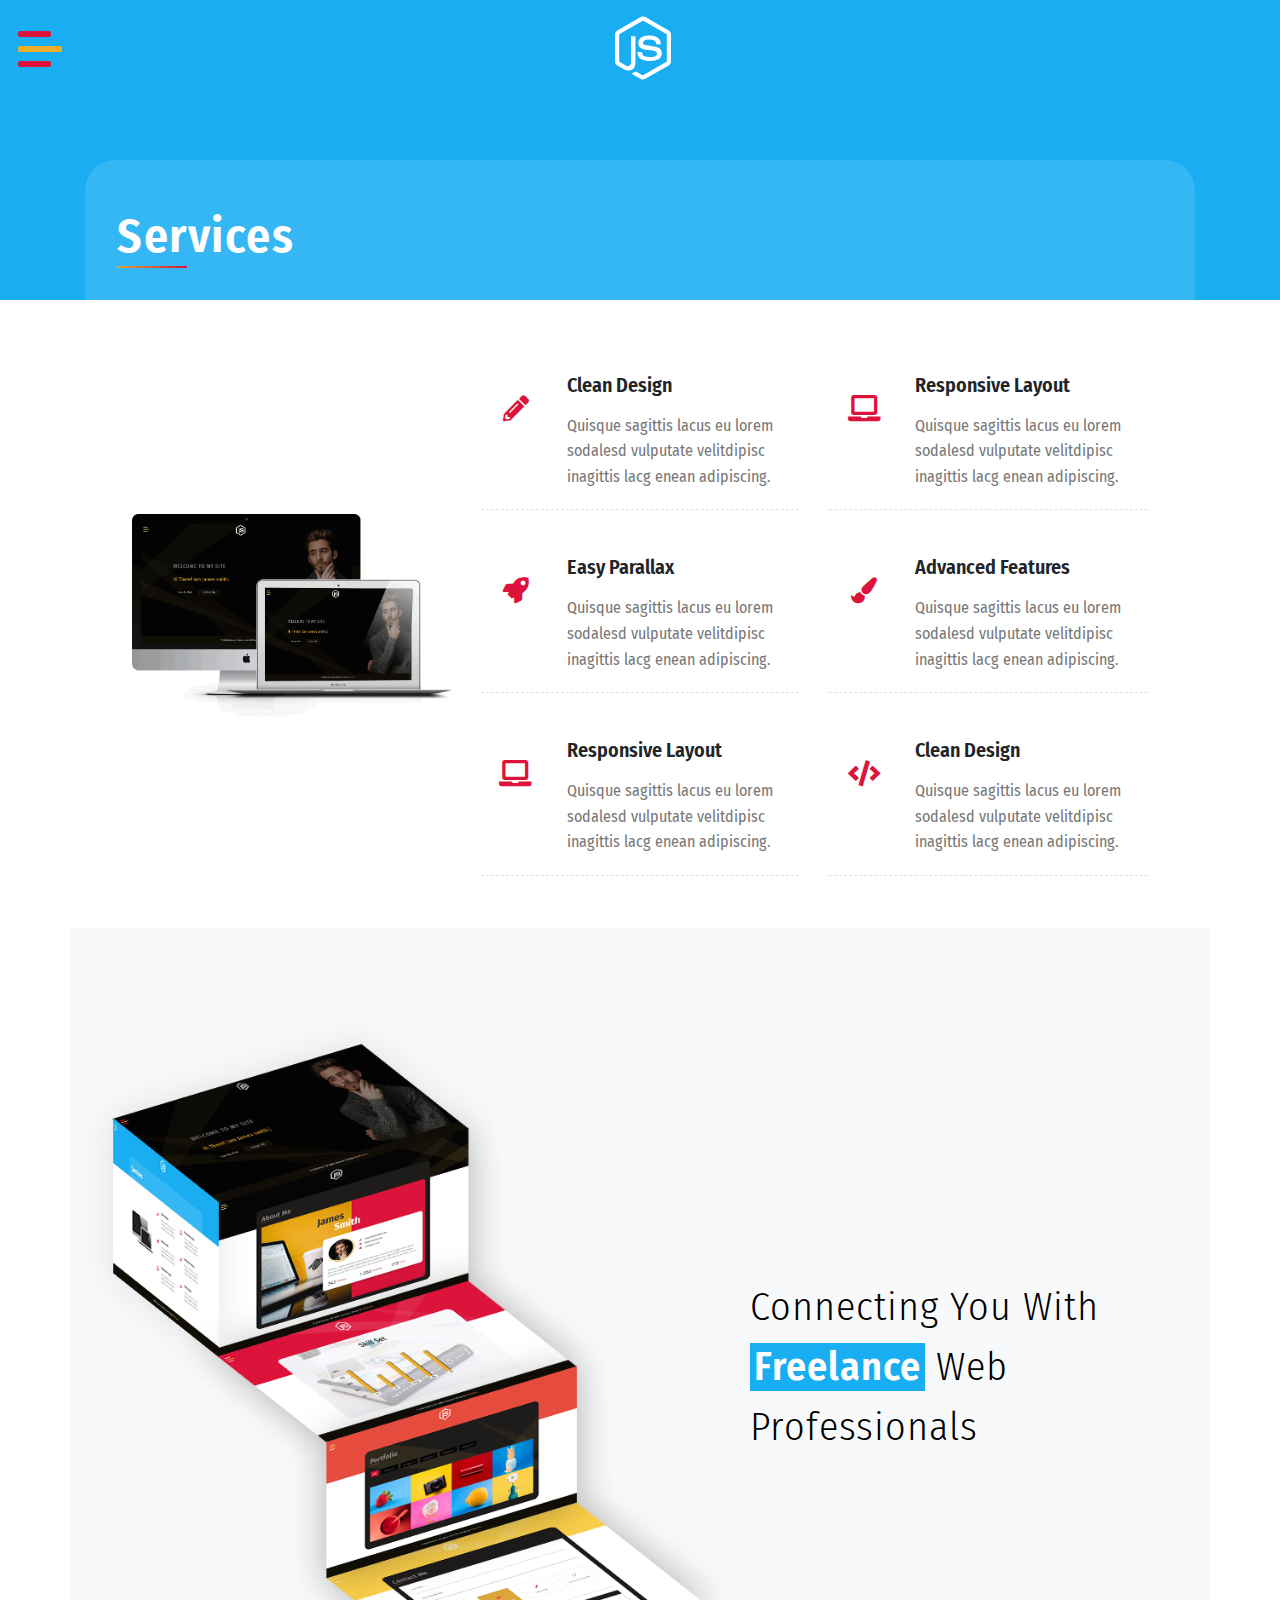
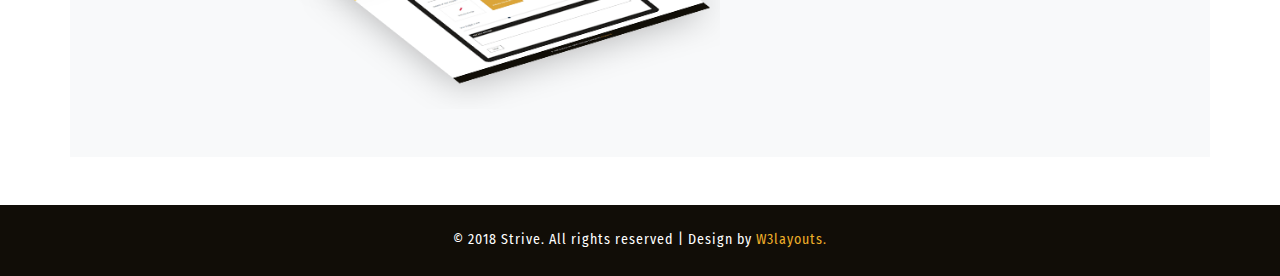
<file: services.html>
<!--Author: W3layouts
Author URL: http://w3layouts.com
License: Creative Commons Attribution 3.0 Unported
License URL: http://creativecommons.org/licenses/by/3.0/
-->

<!DOCTYPE html>
<html lang="zxx">

<head>
    <title>Strive Personal Category Bootstrap Responsive website Template | Services :: w3layouts</title>
    <meta name="viewport" content="width=device-width, initial-scale=1">
    <meta charset="utf-8" />
    <meta name="keywords" content="Strive Responsive web template, Bootstrap Web Templates, Flat Web Templates, Android Compatible web template, 
	SmartPhone Compatible web template, free WebDesigns for Nokia, Samsung, LG, Sony Ericsson, Motorola web design" />
    <script>
        addEventListener("load", function () {
            setTimeout(hideURLbar, 0);
        }, false);

        function hideURLbar() {
            window.scrollTo(0, 1);
        }
    </script>
    <!-- Custom Theme files -->
    <link href="css/bootstrap.css" type="text/css" rel="stylesheet" media="all">
    <link href="css/style.css" type="text/css" rel="stylesheet" media="all">
    <!-- nav -->
    <link href="css/menufullpage.css" rel="stylesheet">
    <!-- font-awesome icons -->
    <link href="css/fontawesome-all.min.css" rel="stylesheet">
    <!-- //Custom Theme files -->
    <!-- online-fonts -->
    <link href="//fonts.googleapis.com/css?family=Fira+Sans+Condensed:100,100i,200,200i,300,300i,400,400i,500,500i,600,600i,700,700i,800,800i,900,900i"
        rel="stylesheet">
    <!-- //online-fonts -->
</head>

<body>
    <!-- inner banner -->
    <div class="inner-banner-agile services">
        <!-- header -->
        <header>
            <!--nav -->
            <a href="#menu" class="menu-link">
                <span>toggle menu</span>
            </a>
            <nav id="menu" class="panel">
                <ul>
                    <li>
                        <a href="index.html">Home</a>
                    </li>
                    <li>
                        <a href="about.html">About</a>
                    </li>
                    <li>
                        <a href="skills.html">Skills</a>
                    </li>
                    <li>
                        <a href="services.html" class="active">Services</a>
                    </li>
                    <li>
                        <a href="portfolio.html">Portofolio</a>
                    </li>
                    <li>
                        <a href="contact.html">contact</a>
                    </li>
                </ul>
            </nav>
            <!-- //nav -->
            <!-- logo -->
            <div class="logo_wthree">
                <a href="index.html">
                    <i class="fab fa-node-js"></i>
                </a>
            </div>
            <!-- //logo -->
        </header>
        <!-- //header -->
    </div>
    <!-- inner banner -->
    <!-- services -->
    <section class="pb-5">
        <div class="container">
            <div class="wthree-inner-sec services-bg">
                <div class="sec-head">
                    <h1 class="sec-title-w3 text-capitalize text-white">services</h1>
                    <span class="block"></span>
                </div>
                <section class="slide-wrapper">
                    <div class="services pt-5">
                        <div class="container">
                            <div class="row">
                                <div class="col-lg-4 my-auto">
                                    <img src="images/screen1.png" alt="" class="img-fluid" />
                                </div>
                                <div class="col-lg-4">
                                    <div class="d-flex services-box">
                                        <span class="icon">
                                            <i class="fas fa-pencil-alt"></i>
                                        </span>
                                        <!-- .Icon ends here -->
                                        <div class="service-content">
                                            <h2>Clean Design</h2>
                                            <p>
                                                Quisque sagittis lacus eu lorem sodalesd vulputate velitdipisc inagittis lacg enean adipiscing.
                                            </p>
                                        </div>
                                        <!-- .Service-content ends here -->
                                    </div>
                                    <!-- .Services-box ends here -->

                                    <div class="d-flex services-box">
                                        <span class="icon">
                                            <i class="fas fa-rocket"></i>
                                        </span>
                                        <!-- .Icon ends here -->
                                        <div class="service-content">
                                            <h4>Easy Parallax</h4>
                                            <p>
                                                Quisque sagittis lacus eu lorem sodalesd vulputate velitdipisc inagittis lacg enean adipiscing.
                                            </p>
                                        </div>
                                        <!-- .Service-content ends here -->
                                    </div>
                                    <!-- .Services-box ends here -->
                                    <div class="d-flex services-box">
                                        <span class="icon">
                                            <i class="fa fa-laptop"></i>
                                        </span>
                                        <!-- .Icon ends here -->
                                        <div class="service-content">
                                            <h4>Responsive Layout</h4>
                                            <p>
                                                Quisque sagittis lacus eu lorem sodalesd vulputate velitdipisc inagittis lacg enean adipiscing.
                                            </p>
                                        </div>
                                        <!-- .Service-content ends here -->
                                    </div>
                                    <!-- .Services-box ends here -->

                                </div>
                                <!-- .Col ends here -->
                                <div class="col-lg-4">
                                    <div class="d-flex services-box">
                                        <span class="icon">
                                            <i class="fa fa-laptop"></i>
                                        </span>
                                        <!-- .Icon ends here -->
                                        <div class="service-content">
                                            <h4>Responsive Layout</h4>
                                            <p>
                                                Quisque sagittis lacus eu lorem sodalesd vulputate velitdipisc inagittis lacg enean adipiscing.
                                            </p>
                                        </div>
                                        <!-- .Service-content ends here -->
                                    </div>
                                    <!-- .Services-box ends here -->

                                    <div class="d-flex services-box">
                                        <span class="icon">
                                            <i class="fas fa-paint-brush"></i>
                                        </span>
                                        <!-- .Icon ends here -->
                                        <div class="service-content">
                                            <h4>Advanced Features</h4>
                                            <p>
                                                Quisque sagittis lacus eu lorem sodalesd vulputate velitdipisc inagittis lacg enean adipiscing.
                                            </p>
                                        </div>
                                        <!-- .Service-content ends here -->
                                    </div>
                                    <!-- .Services-box ends here -->
                                    <div class="d-flex services-box">
                                        <span class="icon">
                                            <i class="fas fa-code"></i>
                                        </span>
                                        <!-- .Icon ends here -->
                                        <div class="service-content">
                                            <h4>Clean Design</h4>
                                            <p>
                                                Quisque sagittis lacus eu lorem sodalesd vulputate velitdipisc inagittis lacg enean adipiscing.
                                            </p>
                                        </div>
                                        <!-- .Service-content ends here -->
                                    </div>
                                    <!-- .Services-box ends here -->
                                </div>
                                <!-- .Col ends here -->
                            </div>
                            <!-- .Row ends here -->
                        </div>
                        <!-- .Container ends here -->
                    </div>
                    <!-- .Services ends here -->
                </section>
            </div>
        </div>
       <div class="container bg-light pt-5">
            <div class="row  py-sm-5">
                <div class="col-md-7">
                    <img src="images/main.png" alt="" class="img-fluid" />
                </div>
                <div class="col-md-5 my-auto service-txt">
                    <h5>connecting you with <span>freelance</span> web professionals</h5>
                </div>
            </div>
        </div>
    </section>
    <!-- //services -->
    <!-- footer -->
    <footer>
        <div class="cpy-right text-center py-4">
            <p class="text-white">© 2018 Strive. All rights reserved | Design by
                <a href="http://w3layouts.com"> W3layouts.</a>
            </p>
        </div>
    </footer>
    <!-- //footer -->
    <!-- js -->
    <script src="js/jquery-2.2.3.min.js"></script>
    <!-- //js -->
    <!-- few java snippets-->
    <script src="js/strive.js"></script>
    <!-- //few java snippets-->
    <!-- nav -->
    <script src="js/menuFullpage.min.js"></script>
    <!-- //nav -->
    <!-- smooth scroll -->
    <script src="js/SmoothScroll.min.js "></script>
    <!-- Bootstrap Core JavaScript -->
    <script src="js/bootstrap.js"></script>

</body>

</html>
</file>
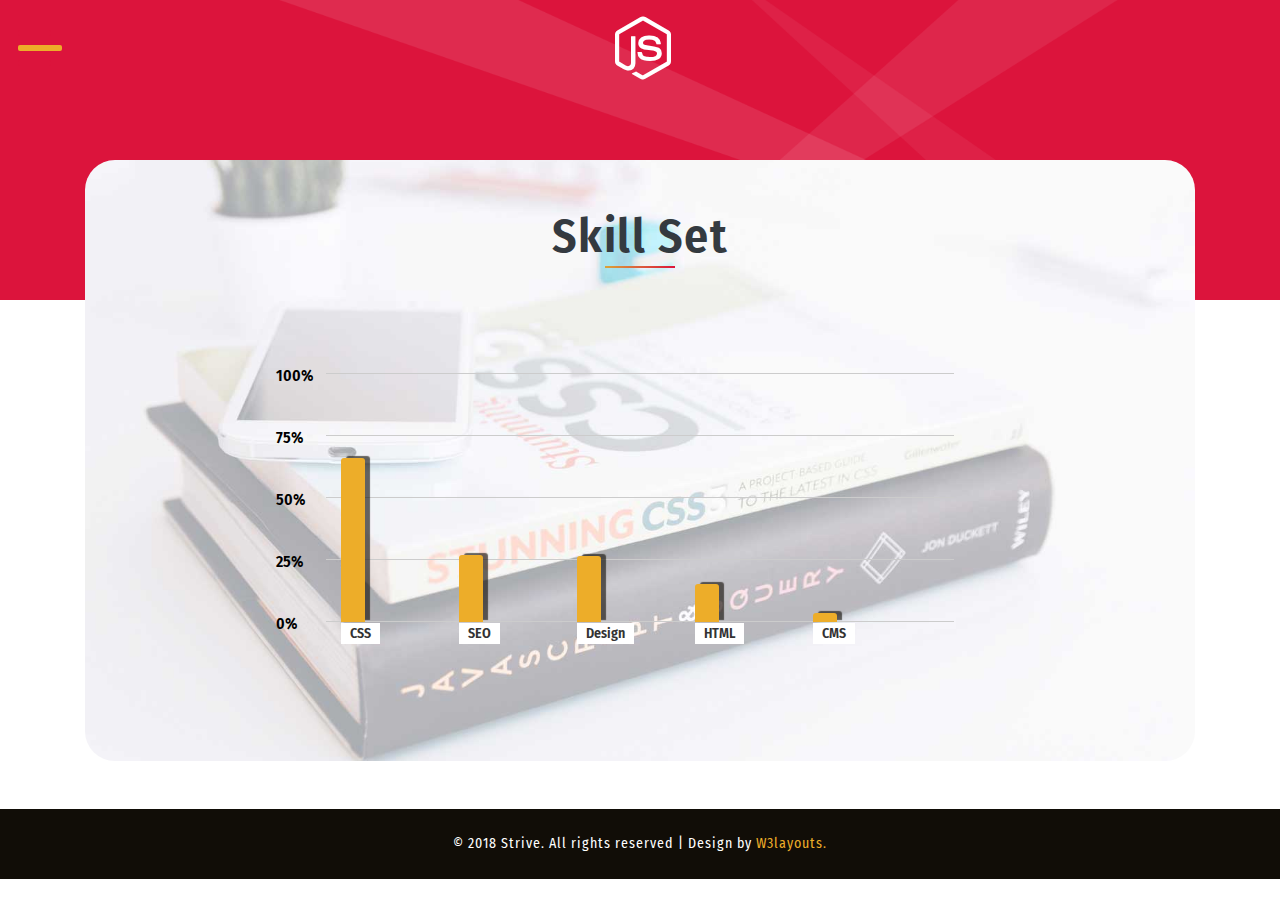
<file: skills.html>
<!--Author: W3layouts
Author URL: http://w3layouts.com
License: Creative Commons Attribution 3.0 Unported
License URL: http://creativecommons.org/licenses/by/3.0/
-->

<!DOCTYPE html>
<html lang="zxx">

<head>
    <title>Strive Personal Category Bootstrap Responsive website Template | Skill :: w3layouts</title>
    <meta name="viewport" content="width=device-width, initial-scale=1">
    <meta charset="utf-8" />
    <meta name="keywords" content="Strive Responsive web template, Bootstrap Web Templates, Flat Web Templates, Android Compatible web template, 
	SmartPhone Compatible web template, free WebDesigns for Nokia, Samsung, LG, Sony Ericsson, Motorola web design" />
    <script>
        addEventListener("load", function () {
            setTimeout(hideURLbar, 0);
        }, false);

        function hideURLbar() {
            window.scrollTo(0, 1);
        }
    </script>
    <!-- Custom Theme files -->
    <link href="css/bootstrap.css" type="text/css" rel="stylesheet" media="all">
    <link href="css/style.css" type="text/css" rel="stylesheet" media="all">
    <!-- nav -->
    <link href="css/menufullpage.css" rel="stylesheet">
    <!-- font-awesome icons -->
    <link href="css/fontawesome-all.min.css" rel="stylesheet">
    <!-- //Custom Theme files -->
    <!-- online-fonts -->
    <link href="//fonts.googleapis.com/css?family=Fira+Sans+Condensed:100,100i,200,200i,300,300i,400,400i,500,500i,600,600i,700,700i,800,800i,900,900i"
        rel="stylesheet">
    <!-- //online-fonts -->
</head>

<body>
    <!-- inner banner -->
    <div class="inner-banner-agile skillset">
        <!-- header -->
        <header>
            <!--nav -->
            <a href="#menu" class="menu-link">
                <span>toggle menu</span>
            </a>
            <nav id="menu" class="panel">
                <ul>
                    <li>
                        <a href="index.html">Home</a>
                    </li>
                    <li>
                        <a href="about.html">About</a>
                    </li>
                    <li>
                        <a href="skills.html" class="active">Skills</a>
                    </li>
                    <li>
                        <a href="services.html">Services</a>
                    </li>
                    <li>
                        <a href="portfolio.html">Portofolio</a>
                    </li>
                    <li>
                        <a href="contact.html">contact</a>
                    </li>
                </ul>
            </nav>
            <!-- //nav -->
            <!-- logo -->
            <div class="logo_wthree">
                <a href="index.html">
                    <i class="fab fa-node-js"></i>
                </a>
            </div>
            <!-- //logo -->
        </header>
        <!-- //header -->
    </div>
    <!-- inner banner -->
    <!-- skill set -->
    <section class="pb-5">
        <div class="container">
            <div class="wthree-inner-sec skills-bg">
                <div class="sec-head text-center">
                    <h1 class="sec-title-w3 text-capitalize text-dark">skill set</h1>
                    <span class="block mx-auto"></span>
                </div>
                <div class="wthree-row py-md-5 py-3">
                    <div id="wrapper">
                        <div class="chart">
                            <table id="data-table" class="table-responsive">
                                <thead>
                                    <tr>
                                        <th scope="col">CSS</th>
                                        <th scope="col">SEO</th>
                                        <th scope="col">Design</th>
                                        <th scope="col">HTML</th>
                                        <th scope="col">CMS</th>
                                    </tr>
                                </thead>
                                <tbody>
                                    <tr>
                                        <td>90</td>
                                        <td>50</td>
                                        <td>80</td>
                                        <td>95</td>
                                        <td>80</td>
                                    </tr>
                                </tbody>
                            </table>
                        </div>
                    </div>
                </div>
            </div>
        </div>
    </section>
    <!-- //skill set -->
    <!-- footer -->
    <footer>
        <div class="cpy-right text-center py-4">
            <p class="text-white">© 2018 Strive. All rights reserved | Design by
                <a href="http://w3layouts.com"> W3layouts.</a>
            </p>
        </div>
    </footer>
    <!-- //footer -->
    <!-- js -->
    <script src="js/jquery-2.2.3.min.js"></script>
    <!-- //js -->
    <!-- few java snippets-->
    <script src="js/strive.js"></script>
    <!-- //few java snippets-->
    <!-- nav -->
    <script src="js/menuFullpage.min.js"></script>
    <!-- //nav -->
    <!-- skill set -->
    <script src="js/skill.js"></script>
    <!-- //skill set -->
    <!-- smooth scroll -->
    <script src="js/SmoothScroll.min.js "></script>
    <!-- Bootstrap Core JavaScript -->
    <script src="js/bootstrap.js"></script>
</body>

</html>
</file>
<file: css/style.css>
/*--Author: W3Layouts
	Author URL: http://w3layouts.com
	License: Creative Commons Attribution 3.0 Unported
	License URL: http://creativecommons.org/licenses/by/3.0/
 --*/

body {
    margin: 0;
    font-family: 'Fira Sans Condensed', sans-serif;
    background: #fff;
}

body a,
.slider-info a {
    transition: 0.5s all;
    -webkit-transition: 0.5s all;
    -moz-transition: 0.5s all;
    -o-transition: 0.5s all;
    -ms-transition: 0.5s all;
    text-decoration: none;
    outline: none;
}

h1,
h2,
h3,
h4,
h5,
h6 {
    margin: 0;
    font-family: 'Fira Sans Condensed', sans-serif;
}

p {
    margin: 0;
    color: #777;
    font-size: 1em;
    line-height: 1.6;
}

ul {
    margin: 0;
    padding: 0;
}

ul {
    list-style-type: none;
}

body a:hover {
    text-decoration: none;
}

body a:focus {
    outline: none;
    text-decoration: none;
}

/* nav */

/*header {
    position: relative;
}*/

.logo_wthree a {
    color: #fff;
    letter-spacing: 1px;
    border: 1px solid transparent;
    position: absolute;
    top: 15px;
    display: block;
    left: 48%;
    text-transform: capitalize;
    width: auto;
    z-index: 1;
}

.logo_wthree a i {
    font-size: 4em;
}

/* /nav */

.block {
    width: 70px;
    display: block;
    height: 2px;
    background: #dba539;
    background: -moz-linear-gradient(-45deg, #e55d87 0%, #5fc3e4 100%);
    background: -webkit-linear-gradient(-45deg, #dba539 0%, #dc143c 100%);
    background: linear-gradient(135deg, #dba539 0%, #dc143c 100%);
}

/* banner */

.layer {
    background: rgba(25, 98, 106, 0.23);
    background: rgba(0, 0, 0, 0.39);
    padding: 19vw 0 0;
    min-height: 100vh;
}

.agile_banner.bg1 {
    background: url(../images/cool.jpg) center no-repeat;
    background-size: cover;
    -webkit-background-size: cover;
    -moz-background-size: cover;
    -o-background-size: cover;
    -ms-background-size: cover;
    background-size: cover;
}


.banner_text_wthree h1,
.banner_text_wthree h2 {
    text-transform: uppercase;
    color: rgba(212, 209, 209, 0.59);
    letter-spacing: 3px;
    font-size: 2.5em;
}

ul.list-inline.bnr_list_w3 li a,
a.btn-slide {
    text-transform: capitalize;
    letter-spacing: 1px;
    font-size: 1.1em;
    background: rgba(0, 0, 0, 0.46);
    padding: 0.5em 2em;
    border: 1px solid transparent;
    font-weight: 300;
}

ul.list-inline.bnr_list_w3 li a:hover,
a.btn-slide:hover {
    -webkit-transition: border 3s ease;
    -moz-transition: border 3s ease;
    -o-transition: border 3s ease;
    -ms-transition: border 3s ease;
    transition: border 3s ease;
    border: 1px solid #fff;
}

.bg-dark {
    background-color: #171209 !important;
}

/* //banner */

/* type writer */

#text {
    font-size: 2.3em;
    color: #edad29;
    letter-spacing: 1px;
}

span.banner_text_w3ls {
    border-right: .05em solid;
    animation: caret 1s steps(1) infinite;
}

@keyframes caret {
    50% {
        border-color: transparent;
    }
}

/* //type writer */

/* inner banner */

.inner-banner-agile {
    background: url(../images/bg.jpg) no-repeat center;
    background-size: cover;
    min-height: 300px;
}

.inner-banner-agile.skillset {
    background: #dc143c url(../images/bg.png) center no-repeat;
    background-size: cover;
}

.inner-banner-agile.banner-port {
    background: #e64c3e;
}

.inner-banner-agile.services {
    background: #19adf2;
}

.inner-banner-agile.contact-bg {
    background: #fbcf4a url(../images/bg.png) center no-repeat;
    background-size: cover;
}

.wthree-inner-sec {
    background: #1d1c1b;
    margin-top: -140px;
    border-radius: 30px;
    padding: 2em;
}

.wthree-inner-sec.skills-bg {
    background: #1d1c1b url(../images/skills.jpg) no-repeat center;
    background-size: cover;
}

.sec-head {
    margin: 1em 0 2em;
}

h1.sec-title-w3 {
    color: rgba(212, 209, 209, 0.59);
    font-size: 3em;
    font-weight: 600;
    letter-spacing: 1.5px;
}

/* //inner banner */

/* portfolio */

.portfolio-categ li {
    color: #333;
    cursor: pointer;
    display: inline-block;
    padding: 7px 15px;
    font-size: 1em;
    margin: 0 0.4em;
    letter-spacing: 1px;
    text-transform: capitalize;
    background: #000;
}

.portfolio-item2 a {
    cursor: zoom-in;
}

.portfolio-categ li a {
    color: #777;
}

.image-block {
    display: block;
    position: relative;
}

.portfolio-area li {
    float: left;
    list-style-type: none;
    overflow: hidden;
    max-width: 261px;
}

.home-portfolio-text {
    margin-top: 10px;
}

.portfolio-categ li.active {
    background: #dc143c;
    color: #fff;
}

.portfolio-categ li.active a {
    color: #fff;
}

/* //portfolio */

/* contact */

.form-wrapper {
    background-color: #fff;
    color: #34495e;
    margin: 10px 0;
    padding: 3em;
    -webkit-box-sizing: border-box;
    -moz-box-sizing: border-box;
    box-sizing: border-box;
}

input:focus {
    outline: none;
}

/* TEXT INPUTS */

.text-input {
    width: 100%;
    border: none;
    border-bottom: 1px solid #1d1c1b;
    margin: 0;
    padding: 5px 15px;
    font-family: 'Fira Sans Condensed', sans-serif;
    color: #34495e;
    -webkit-box-sizing: border-box;
    -moz-box-sizing: border-box;
    box-sizing: border-box;
}

/* CHECKBOX INPUTS */

input[type="checkbox"] {
    display: none;
}

input[type="checkbox"]:checked+.checkbox-label {
    background-color: #dba539;
    color: #fff;
    -webkit-transition: all 0.3s ease-in-out;
    -o-transition: all 0.3s ease-in-out;
    transition: all 0.3s ease-in-out;
}

.checkbox-label {
    display: block;
    padding: 30px 0;
    border: 1px solid #d4d4d4;
    color: #34495e;
    cursor: pointer;
}

.text,
.icon {
    display: block;
    padding: 5px 0;
    text-align: center;
}

/* RANGE INPUT */

input[type=range] {
    -webkit-appearance: none;
    width: 100%;
    background: transparent;
    cursor: pointer;
}

input[type=range]::-webkit-slider-thumb {
    -webkit-appearance: none;
}

input[type=range]:focus {
    outline: none;
}

input[type=range]::-ms-track {
    width: 100%;
    cursor: pointer;
    background: transparent;
    border-color: transparent;
    color: transparent;
}

input[type=range]::-webkit-slider-thumb {
    -webkit-appearance: none;
    border: none;
    height: 16px;
    width: 16px;
    border-radius: 50%;
    background: #34495e;
    margin-top: -4px;
}

input[type=range]::-moz-range-thumb {
    -webkit-appearance: none;
    border: none;
    height: 16px;
    width: 16px;
    border-radius: 50%;
    background: #34495e;
    margin-top: -4px;
}

input[type=range]::-ms-thumb {
    -webkit-appearance: none;
    border: none;
    height: 16px;
    width: 16px;
    border-radius: 50%;
    background: #34495e;
    margin-top: -4px;
}

input[type=range]::-webkit-slider-runnable-track {
    width: 100%;
    height: 5px;
    background: #ddd;
    border: none;
    border-radius: 3px;
}

input[type=range]::-moz-range-track {
    width: 100%;
    height: 5px;
    background: #ddd;
    border: none;
    border-radius: 3px;
}

input[type=range]::-ms-track {
    width: 100%;
    height: 5px;
    background: #ddd;
    border: none;
    border-radius: 3px;
}

/* TEXTAREA */

.message h2 {
    background-color: #1d1c1b;
    color: #fff;
    font-size: 1em;
    padding: 10px 15px;
}

#t1 {
    width: 100%;
    height: 100px;
    border: 1px solid #1d1c1b;
    margin: 0;
    padding: 15px;
    font-family: 'Fira Sans Condensed', sans-serif;
    color: #34495e;
    -webkit-box-sizing: border-box;
    -moz-box-sizing: border-box;
    box-sizing: border-box;
}

#t1:focus {
    outline: none;
}

/* SUBMIT BUTTON */

.submit {
    border: 1px solid #1d1c1b;
    color: #000;
    background-color: #fff;
    overflow: hidden;
    cursor: pointer;
    display: inline-block;
    padding: 8px 25px;
    position: relative;
    -webkit-transition: all 0.3s ease-in-out;
    -o-transition: all 0.3s ease-in-out;
    transition: all 0.3s ease-in-out;
}

.submit:hover {
    background-color: #1d1c1b;
    color: #fff;
    padding: 0.5em 3em;
}

/* //contact */

/* about */

.profile-image {
    border-radius: 1em;
    background-color: #dc143c;
}

.profile-title {
    display: block;
    position: absolute;
    top: 8%;
    left: 34%;
    color: #333;
    z-index: 2;
    font-weight: 700;
    font-size: 4.5em;
    line-height: 1em;
    margin: 0;
}

.profile-title span {
    display: block;
    text-align: right;
    color: #fff;
    margin-left: 1.5em;
}

.profile-info {
    position: absolute;
    top: 30%;
    width: 61%;
    padding: 2rem 2rem;
    right: 0;
    margin: 1rem;
    border-radius: 1em;
    background: #fff;
    /* -webkit-box-shadow: 0px 15px 50px -13px rgba(0,0,0,0.34); */
    -moz-box-shadow: 0px 15px 50px -13px rgba(0, 0, 0, 0.34);
    box-shadow: 0px 15px 50px -13px rgba(0, 0, 0, 0.34);
}

.profile-info:before,
.profile-info:after {
    position: absolute;
    width: 50%;
    height: 20px;
    content: ' ';
    left: 25px;
    bottom: 30px;
    transform: skew(-7deg) rotate(-3deg);
    box-shadow: 0 30px 2px 7px rgba(0, 0, 0, 0.3);
    z-index: -1;
}

.profile-info:after {
    left: auto;
    right: 25px;
    transform: skew(4deg) rotate(3deg);
}

.profile-info .content h3 {
    text-transform: uppercase;
    color: #dc143c;
    letter-spacing: 0.2em;
}

.profile-info .content p {
    font-weight: 400;
    margin: 2rem 0;
    line-height: 1.5;
}

.profile-info .content .link_about a {
    color: #333;
}

.profile-info .content .link_about i {
    color: #dc143c;
    margin-right: 4%;
}

.profile-info .content .link_about a:hover,
.profile-info .content .link_about a:visited {
    text-decoration: none;
    color: inherit;
    transition: color 0.25s;
}

.profile-info .content .link_about a:hover,
.profile-info .content .link_about a:visited:hover {
    color: #dc143c;
    transition: color 0.25s;
}

.profile-info .stats .stat {
    color: #dc143c;
    font-size: 0.95em;
    line-height: 2;
}

.profile-info .stats .stat .number {
    font-size: 2em;
    font-weight: 300;
    font-family: 'Fira Sans Condensed', sans-serif;
    line-height: 100%;
    color: #333;
    vertical-align: top;
    margin-right: 3%;
}

.content img {
    border-radius: 50% !important;
    border-color: #000;
    padding: 5px;
    border-bottom: 5px solid #e9a422;
    border-right: 5px solid #efab2e;
}

/* //about */

/* skills */

.wthree-inner-sec.skills-bg h4 {
    color: #333;
}

/* Table */

#data-table {
    border: none;
    /* Turn off all borders */
    border-top: 1px solid #ccc;
    width: 60%;
}

#data-table th,
#data-table td {
    border: none;
    /* Turn off all borders */
    border-bottom: 1px solid #ccc;
    margin: 0;
    padding: 10px;
    text-align: left;
}

/* Toggle */

.toggles {
    background: #ebebeb;
    color: #545454;
    height: 20px;
    padding: 15px;
}

.toggles p {
    margin: 0;
}

.toggles a {
    background: #222;
    border-radius: 3px;
    color: #fff;
    display: block;
    float: left;
    margin: 0 10px 0 0;
    padding: 0 6px;
    text-decoration: none;
}

.toggles a:hover {
    background: #666;
}

#reset-graph-button {
    float: right;
}

/* Graph */

/* Containers */

#wrapper {
    margin: 25px auto;
    width: 60%;
}

#figure {
    position: relative;
}

#figure ul {
    list-style: none;
    margin: 0;
    padding: 0;
}

.graph {
    height: 283px;
    position: relative;
}

/* Legend */

.legend {
    background: #f0f0f0;
    border-radius: 4px;
    bottom: 0;
    position: absolute;
    text-align: left;
    width: 540px;
}

.legend li {
    display: block;
    float: left;
    height: 20px;
    margin: 0;
    padding: 10px 30px;
    width: 120px;
}

.legend span.icon {
    background-position: 50% 0;
    border-radius: 2px;
    display: block;
    float: left;
    height: 16px;
    margin: 2px 10px 0 0;
    width: 16px;
}

/* X-Axis */

.x-axis {
    bottom: 7px;
    color: #555;
    position: absolute;
    text-align: center;
    width: 100%;
}

.x-axis li {
    float: left;
    margin: 0 15px;
    padding: 5px 0;
    width: 14%;
}

.x-axis li span {
    float: left;
    color: #333;
    background: #fff;
    padding: 0 9px;
    font-weight: 600;
    font-size: 14px;
}

/* Y-Axis */

.y-axis {
    color: #555;
    position: absolute;
    text-align: right;
    width: 100%;
}

.y-axis li {
    border-top: 1px solid #ccc;
    display: block;
    height: 62px;
    width: 100%;
}

.y-axis li span {
    display: block;
    margin: -10px 0 0 -60px;
    padding: 0 10px;
    width: 40px;
    color: #000;
    font-size: 1em;
    font-weight: 600;
}

/* Graph Bars */

.bars {
    height: 249px;
    position: absolute;
    width: 100%;
    z-index: 10;
}

.bar-group {
    float: left;
    height: 100%;
    margin: 0 15px;
    position: relative;
    width: 14%;
}

.bar {
    border-radius: 3px 3px 0 0;
    bottom: 0;
    cursor: pointer;
    height: 0;
    position: absolute;
    text-align: center;
    width: 24px;
}

.bar span {
    background: #fefefe;
    border-radius: 3px;
    left: -8px;
    display: none;
    margin: 0;
    position: relative;
    text-shadow: rgba(255, 255, 255, 0.8) 0 1px 0;
    width: 40px;
    z-index: 20;
    -webkit-box-shadow: rgba(0, 0, 0, 0.6) 0 1px 4px;
    box-shadow: rgba(0, 0, 0, 0.6) 0 1px 4px;
}

.bar:hover span {
    display: block;
    margin-top: -25px;
}

#data-table.js {
    display: none;
}

.bar span {
    background: #fefefe;
}

.fig0 {
    background: #edad29;
    box-shadow: 5px -2px 1px rgba(17, 13, 7, 0.63);
}

/* //skills */

.wthree-inner-sec.services-bg {
    background: rgba(255, 255, 255, 0.12);
}

.services-box {
    margin-bottom: 20px;
    border-bottom: 1px dashed #dfe0e1;
    padding: 20px 0;
    transition: all 1s;
    -moz-transition: all 1s;
    /* Firefox 4 */
    -webkit-transition: all 1s;
    /* Safari and Chrome */
    -o-transition: all 1s;
    /* Opera */
}

.services-box:hover {
    background: #f2f2f2;
    transition: all 1s;
    -moz-transition: all 1s;
    /* Firefox 4 */
    -webkit-transition: all 1s;
    /* Safari and Chrome */
    -o-transition: all 1s;
    /* Opera */
}

.services-box:hover i {
    background: transparent;
    border-radius: 100px;
    color: #dc143c;
}

.icon i {
    width: 70px;
    height: 70px;
    color: #dc143c;
    border-radius: 50%;
    line-height: 70px;
    text-align: center;
    font-size: 26px;
    transition: all 1s;
    -moz-transition: all 1s;
    -webkit-transition: all 1s;
    -o-transition: all 1s;
}

.service-content {
    margin-left: 1em;
}

.service-content h4,
.service-content h2 {
    font-size: 20px;
    font-weight: 600;
    line-height: 35px;
    margin-bottom: 0.5em;
}

.service-txt h5 {
    text-transform: capitalize;
    font-size: 2.5em;
    color: #000;
    letter-spacing: 1px;
    font-weight: 300;
    line-height: 1.5;
}

.service-txt h5 span {
    background: #19adf2;
    font-weight: 600;
    color: #fff;
    padding: 0 4px;
}

/* //services */

.cpy-right {
    background: #110d07;
}

.cpy-right p,
.cpy-right a {
    color: #edad29;
    font-size: 14px;
    letter-spacing: 1px;
}

/* -- Responsive code -- */
@media screen and (max-width: 1366px) {
    .profile-title {
        font-size: 4em;
    }
}

@media screen and (max-width: 1280px) {
    #menu ul {
        margin-top: 100px;
    }
}

@media screen and (max-width: 1080px) {
    .profile-title {
        font-size: 3.8em;
        top: 12%;
    }
}

@media screen and (max-width: 1050px) {}

@media screen and (max-width: 1024px) {
    h1.sec-title-w3 {
        color: rgba(212, 209, 209, 0.59);
        font-size: 2.5em;
    }
    .service-txt h5 {
        font-size: 2em;
        letter-spacing: 0px;
    }
}

@media screen and (max-width: 991px) {
    .inner-banner-agile {
        min-height: 260px;
    }
    #wrapper {
        width: 80%;
    }
    .profile-info {
        width: 85%;
    }
    .service-txt h5 {
        font-size: 1.8em;
    }
    .portfolio-categ li {
        padding: 7px 13px;
        margin: 0 0.4em 0 0;
    }
    .portfolio-area li {
        max-width: 208px;
    }
}

@media screen and (max-width: 900px) {
    h1.sec-title-w3 {
        letter-spacing: 1px;
    }
    .checkbox-label {
        padding: 15px 0;
    }
    .icon i {
        width: 50px;
        height: 50px;
        line-height: 50px;
    }
    .layer {
        padding: 26vw 0 0;
    }
    .agile_banner.bg1 {
        background-position: right;
    }
}

@media screen and (max-width: 800px) {
    .profile-title {
        font-size: 3.2em;
        top: 12%;
    }
    .banner_text_wthree h1,
    .banner_text_wthree h2 {
        letter-spacing: 1px;
        font-size: 2.2em;
    }
}

@media screen and (max-width: 768px) {
    #text {
        font-size: 2em;
    }
}

@media screen and (max-width: 736px) {
    h1.sec-title-w3 {
        font-size: 2.2em;
    }
    .bar-group,
    .x-axis li {
        width: 10%;
    }
    .profile-info {
        top: 28%;
        width: 100%;
        right: -15px;
    }
    .profile-title {
        font-size: 3em;
        top: 6%;
    }
    .portfolio-categ li {
        margin: 0.4em;
        font-size: 0.9em;
    }
    .portfolio-area li {
        max-width: 148px;
    }
    .layer {
        padding: 34vw 0 0;
    }
}

@media screen and (max-width: 667px) {
    .inner-banner-agile {
        min-height: 220px;
    }
    .wthree-inner-sec {
        margin-top: -90px;
        padding: 1.5em;
    }
    .service-txt h5 {
        font-size: 1.6em;
        margin-top: 2em;
    }
}

@media screen and (max-width: 640px) {
    .profile-title {
        font-size: 2.8em;
    }
    .layer {
        padding: 40vw 0 0;
    }
}

@media screen and (max-width: 568px) {
    h1.sec-title-w3 {
        font-size: 2em;
    }
    .form-wrapper {
        padding: 2em;
    }
    .about-bot-w3l {
        padding-bottom: 3em;
    }
    .profile-info {
        top: 20%;
    }
    .layer {
        padding: 43vw 3vw 0;
    }
}

@media screen and (max-width: 480px) {
    .wthree-inner-sec {
        margin-top: -90px;
        padding: 1em;
    }
    .bar-group {
        margin: 0 0 0 30px;
    }
    .y-axis li span {
        margin: -10px 0 0 -33px;
    }
    .profile-title {
        font-size: 2.5em;
    }
    .profile-info {
        top: 22%;
    }
    .wthree-inner-sec.about-bot-w3ls {
        padding-bottom: 9em;
    }
    .portfolio-area li {
        max-width: 133px;
    }
    .portfolio-categ li {
        margin: 0.4em 0.4em 0.4em 0;
    }
    #text {
        font-size: 1.8em;
        height: 90px;
    }
    .layer {
        padding: 50vw 3vw 0;
    }
}

@media screen and (max-width: 414px) {
    ul.list-inline.bnr_list_w3 li a,
    a.btn-slide {
        padding: 0.5em 1em;
    }
    .bar-group,
    .x-axis li {
        width: 7%;
    }
    .row.pro-contact {
        display: block;
    }
    .wthree-inner-sec.about-bot-w3ls {
        padding-bottom: 13em;
    }
    .profile-info .stats .stat .number {
        font-size: 1.8em;
    }
    .service-txt h5 {
        font-size: 1.4em;
    }
    .portfolio-area li {
        max-width: 167px;
    }
    .layer {
        padding: 58vw 3vw 0;
    }
}

@media screen and (max-width: 384px) {
    .form-wrapper {
        padding: 1em;
    }
    .bar-group,
    .x-axis li {
        width: 5%;
    }
    .profile-info.row {
        display: block;
    }
    .link_about {
        margin-top: 1em;
    }
    .profile-info {
        padding: 2rem 1rem;
    }
    .wthree-inner-sec.about-bot-w3ls {
        padding-bottom: 17em;
    }
    .profile-title {
        font-size: 2.2em;
    }
    .portfolio-categ li {
        margin: 0 0.2em 0.2em 0;
        font-size: 0.85em;
    }
    .portfolio-area li {
        max-width: 304px;
    }
    .banner_text_wthree h1, .banner_text_wthree h2 {
        font-size: 1.85em;
    }
}

@media screen and (max-width: 375px) {
    .portfolio-categ li {
        letter-spacing: 0.5px;
    }
    #text {
        font-size: 1.6em;
    }
    .logo_wthree a i {
        font-size: 3.5em;
    }
}

@media screen and (max-width: 320px) {
    .banner_text_wthree h1, .banner_text_wthree h2 {
        font-size: 1.6em;
    }
    #text {
        font-size: 1.4em;
    }
    #wrapper {
        width: 90%;
    }
    .profile-title {
        font-size: 1.8em;
        top: 3%;
        left: 27%;
    }
    .wthree-inner-sec.about-bot-w3ls {
        padding-bottom: 24em;
    }
    .cpy-right {
        padding: 1rem;
    }
    .service-content h4,
    .service-content h2 {
        font-size: 18px;
    }
    .portfolio-categ li {
        letter-spacing: 0px;
    }
    ul.list-inline.bnr_list_w3 li a, a.btn-slide {
        padding: 0.5em 0.4em;
        font-size: 1em;
    }
    .layer {
        padding: 75vw 3vw 0;
    }
}

/* -- //Responsive code -- */
.container-fluid {
      padding: 60px 50px;
  }
  .bg-grey {
      background-color: #f6f6f6;
  }
  .logo-small {
      color: #f4511e;
      font-size: 50px;
  }
  .logo {
      color: #f4511e;
      font-size: 200px;
  }
  .thumbnail {
      padding: 0 0 15px 0;
      border: none;
      border-radius: 0;
  }
  .thumbnail img {
      width: 100%;
      height: 100%;
      margin-bottom: 10px;
  }
  .carousel-control.right, .carousel-control.left {
      background-image: none;
      color: #f4511e;
  }
  .carousel-indicators li {
      border-color: #f4511e;
  }
  .carousel-indicators li.active {
      background-color: #f4511e;
  }
  .item h4 {
      font-size: 19px;
      line-height: 1.375em;
      font-weight: 400;
      font-style: italic;
      margin: 70px 0;
  }
  .item span {
      font-style: normal;
  }
  .panel {
      border: 1px solid #f4511e; 
      border-radius:0 !important;
      transition: box-shadow 0.5s;
  }
  .panel:hover {
      box-shadow: 5px 0px 40px rgba(0,0,0, .2);
  }
  .panel-footer .btn:hover {
      border: 1px solid #f4511e;
      background-color: #fff !important;
      color: #f4511e;
  }
  .panel-heading {
      color: #fff !important;
      background-color: #f4511e !important;
      padding: 25px;
      border-bottom: 1px solid transparent;
      border-top-left-radius: 0px;
      border-top-right-radius: 0px;
      border-bottom-left-radius: 0px;
      border-bottom-right-radius: 0px;
  }
  .panel-footer {
      background-color: white !important;
  }
  .panel-footer h3 {
      font-size: 32px;
  }
  .panel-footer h4 {
      color: #aaa;
      font-size: 14px;
  }
  .panel-footer .btn {
      margin: 15px 0;
      background-color: #f4511e;
      color: #fff;
  }
  .navbar {
      margin-bottom: 0;
      background-color: #f4511e;
      z-index: 9999;
      border: 0;
      font-size: 12px !important;
      line-height: 1.42857143 !important;
      letter-spacing: 4px;
      border-radius: 0;
      font-family: Montserrat, sans-serif;
  }
  .navbar li a, .navbar .navbar-brand {
      color: #fff !important;
  }
  .navbar-nav li a:hover, .navbar-nav li.active a {
      color: #f4511e !important;
      background-color: #fff !important;
  }
  .navbar-default .navbar-toggle {
      border-color: transparent;
      color: #fff !important;
  }
  footer .glyphicon {
      font-size: 20px;
      margin-bottom: 20px;
      color: #f4511e;
  }
  .slideanim {visibility:hidden;}
  .slide {
      animation-name: slide;
      -webkit-animation-name: slide;
      animation-duration: 1s;
      -webkit-animation-duration: 1s;
      visibility: visible;
  }
  @keyframes slide {
    0% {
      opacity: 0;
      transform: translateY(70%);
    } 
    100% {
      opacity: 1;
      transform: translateY(0%);
    }
  }
  @-webkit-keyframes slide {
    0% {
      opacity: 0;
      -webkit-transform: translateY(70%);
    } 
    100% {
      opacity: 1;
      -webkit-transform: translateY(0%);
    }
  }
  @media screen and (max-width: 768px) {
    .col-sm-4 {
      text-align: center;
      margin: 25px 0;
    }
    .btn-lg {
        width: 100%;
        margin-bottom: 35px;
    }
  }
  @media screen and (max-width: 480px) {
    .logo {
        font-size: 150px;
    }
  }

  /*Resp tabs*/

ul.resp-tabs-list,
p {
  margin: 0px;
  padding: 0px;
}

.resp-tabs-list li {
    font-weight: 400;
    text-transform: capitalize;
    font-size: 1.3em;
    letter-spacing: 1px;
    text-align: center;
    display: inline-block;
    padding: 1em 0;
    width: 25%;
    margin: 0;
    list-style: none;
    cursor: pointer;
    float: left;
    color: #ffffff;
}
.resp-tabs-list li:nth-child(2),.resp-tabs-list li:nth-child(3),.resp-tabs-list li:nth-child(4) {
    border-left: 3px solid #fff!important;
}

.resp-tabs-container {
  padding: 0px;
  background-color: #fff;
  clear: left;
}

h2.resp-accordion {
  cursor: pointer;
  padding: 5px;
  display: none;
}

.resp-tab-content {
  display: none;
  padding: 15px;
}
/*--
.resp-tab-active {
  border: 1px solid #c1c1c1;
  border-bottom: none;
  margin-bottom: -1px !important;
  padding: 12px 14px 14px 14px !important;
}

.resp-tab-active {
  border-bottom: none;
  background-color: #fff;
}
--*/
.resp-tab-content.resp-tab-content-active img {
    /*width: 100%;*/
}
.resp-content-active,
.resp-accordion-active { display: block; }

.resp-tab-content {
    border: none;
    padding: 0;
}

h2.resp-accordion {
    font-size: 15px;
    letter-spacing: 1px;
    color: #fff;
    text-align: center;
    border: 1px solid #c1c1c1;
    border-top: 0px solid #c1c1c1;
    margin: 0px;
    padding: 15px 15px;
}
h2.resp-accordion:nth-child(1){
  background: #dc143c;
  border-bottom: 5px solid #edad29 !important;
}
h2.resp-accordion:nth-child(3){
background: #dc143c;
border-bottom: 5px solid #edad29 !important;
}
h2.resp-accordion:nth-child(5){
background: #dc143c;
border-bottom: 5px solid #edad29 !important;
}
h2.resp-accordion:nth-child(7){
background: #dc143c;

}
h2.resp-tab-active {
  border-bottom: 0px solid #c1c1c1 !important;
  margin-bottom: 0px !important;
}

h2.resp-tab-title:last-child {
  border-bottom: 12px solid #c1c1c1 !important;
  background: blue;
}

/*-----------Vertical tabs-----------*/

.resp-vtabs ul.resp-tabs-list {
  float: left;
  width: 30%;
}

.resp-vtabs .resp-tabs-list li {
  display: block;
  padding: 15px 15px !important;
  margin: 0;
  cursor: pointer;
  float: none;
}

.resp-vtabs .resp-tabs-container {
  padding: 0px;
  background-color: #fff;
  border: 1px solid #c1c1c1;
  float: left;
  width: 68%;
  min-height: 250px;
  border-radius: 4px;
  clear: none;
}

.resp-vtabs .resp-tab-content { border: none; }

.resp-vtabs li.resp-tab-active {
  border: 1px solid #c1c1c1;
  border-right: none;
  background-color: #fff;
  position: relative;
  z-index: 1;
  margin-right: -1px !important;
  padding: 14px 15px 15px 14px !important;
}

.resp-arrow {
  width: 0;
  height: 0;
  float: right;
  margin-top: 3px;
  border-left: 6px solid transparent;
  border-right: 6px solid transparent;
  border-top: 12px solid #fbfbfb;
}

h2.resp-tab-active span.resp-arrow {
  border: none;
  border-left: 6px solid transparent;
  border-right: 6px solid transparent;
  border-bottom: 12px solid #fbfbfb;
}

/*-----------Accordion styles-----------*/

h2.resp-tab-active {
    background: #000000!important;
    color: #fff;
}

.resp-easy-accordion h2.resp-accordion { display: block; }

.resp-easy-accordion .resp-tab-content { border: 1px solid #c1c1c1; }

.resp-easy-accordion .resp-tab-content:last-child { border-bottom: 1px solid #c1c1c1 !important; }

.resp-jfit {
  width: 100%;
  margin: 0px;
}

.resp-tab-content-active { 
    display: block;
    position: relative;
}

h2.resp-accordion:first-child { border-top: 1px solid #c1c1c1; border:none; }
/*Here your can change the breakpoint to set the accordion, when screen resolution changed*/
@media only screen and (max-width: 768px) {

ul.resp-tabs-list { display: none; }

h2.resp-accordion { display: block; border:none; }

.resp-vtabs .resp-tab-content { border: 1px solid #C1C1C1; }

.resp-vtabs .resp-tabs-container {
  border: none;
  float: none;
  width: 100%;
  min-height: initial;
  clear: none;
}

.resp-accordion-closed { display: none !important; }

.resp-vtabs .resp-tab-content:last-child { border-bottom: 1px solid #c1c1c1 !important; }
}

/*-- About --*/

.about-left-w3layouts {
    position: relative;
    padding: 3em 7em;
    background: #f3f3f3;
    margin-top: 2em;
}

.resp-tabs-list li:nth-child(1) {
    background: #dc143c;
}

.resp-tabs-list li:nth-child(2) {
    background: #dc143c;
}

.resp-tabs-list li:nth-child(3) {
    background: #dc143c;
}

.resp-tabs-list li:nth-child(4) {
    background: #dc143c;
}
.resp-tabs-list li:hover{
    border-bottom:5px solid #edad29;
}

.about-left-w3layouts ul li,
.about-left-w3layouts ul li a {
    list-style: none;
    margin-bottom: 15px;
    font-size: 16px;
    letter-spacing: 1px;
    color: #7b7b7b;
}

.about-left-w3layouts ul li a:hover {
    color: #edad29;
    text-decoration: none;
}

.about-left-w3layouts ul li:nth-child(7) {
    margin-bottom: 0px!important;
}

.about-left-w3layouts ul li span {
    display: inline-block;
    font-size: 18px;
    color: #edad29;
    text-transform: capitalize;
    letter-spacing: 1px;
    width: 30%;
}

.pos-grid-agileinfo {
    position: absolute;
    top: 11%;
    right: -9%;
}

.pos-grid-agileinfo span.fa {
    font-size: 6em;
    text-align: center;
    line-height: 133px;
    color: #424242;
}

.pos-grid-agileinfo img,
.pos-grid-agileinfo span.fa {
    width: 150px;
    height: 150px;
    padding: 10px;
    box-shadow: 2px 2px 9px 3px rgba(195, 195, 195, 0.52);
    background: #d6d6d6;
}

.pos-grid-agileinfo h5 {
    font-family: 'Cinzel Decorative', cursive;
    font-size: 24px;
    color: #7b7b7b;
    letter-spacing: 1px;
    text-align: right;
    margin-top: 1em;
}

.about-left-w3layouts h6 {
    margin-bottom: 0.5em;
    letter-spacing: 1px;
    font-size: 17px;
    color: #edad29;
    text-transform: capitalize;
}

.about-info-w3-agileits p {
    font-size: 16px;
    line-height: 28px;
    color: #7b7b7b;
}

.progress {
    height: 10px;
    margin-bottom: 0em;
    background-color: rgba(255, 255, 255, 0.14);
    -webkit-border-radius: 0;
    -moz-border-radius: 0;
    -o-border-radius: 0;
    -ms-border-radius: 0;
    border-radius: 0;
}

.about-left-w3layouts h6 span {
    float: right;
    font-size: 0.9em;
}

.progress-bar {
    background-color: #424242;
}

.mid-bar-agileits-w3layouts {
    margin: 1.3em 0;
}


/*--// About --*/


/*--responsive--*/

@media(max-width:1440px) {
    .banner-text-w3layouts {
        padding: 10em 0 0 0;
    }
    .banner {
        min-height: 650px;
    }
    .banner-text-w3layouts h2 {
        font-size: 7.5em;
        letter-spacing: 2px;
        -webkit-text-fill-color: rgba(255, 255, 255, 0.27);
        background: -webkit-linear-gradient(transparent, transparent), url(../images/banner-t.jpg) repeat -156px -311px;
        background: -o-linear-gradient(transparent, transparent);
        -webkit-background-clip: text;
        background-size: 1440px;
    }
}

@media(max-width:1366px) {
    h5.title-main-w3ls {
        font-size: 2.6em;
    }
    h4.title-top-w3 {
        font-size: 1.3em;
    }
    h4.title-top-w3 span {
        font-size: 28px;
    }
    .resp-tabs-list li {
        font-size: 1.2em;
    }
    .about-left-w3layouts ul li span {
        font-size: 16px;
    }
    .about-left-w3layouts ul li,
    .about-left-w3layouts ul li a {
        font-size: 14.5px;
    }
    .pos-grid-agileinfo h5 {
        font-size: 22px;
    }
    .about-section,
    .contact-form,
    .works-section,
    .services-section,
    .clients-section,
    .stats {
        padding: 5em 0;
    }
    .stat-grids p {
        font-size: 2.5em;
    }
    .icon-right h5 {
        font-size: 1.3em;
    }
    .icon-right p {
        font-size: 15px;
    }
    .work-info p {
        font-size: 15px;
    }
    .work-info h4 {
        font-size: 1.3em;
    }
    #fade-quote-carousel blockquote {
        font-size: 15px;
        line-height: 32px;
    }
}

@media(max-width:1080px) {
    .navbar-default .navbar-nav>li>a {
        padding: 1em 1.5em;
    }
    .navbar-header h1 {
        font-size: 3.2em;
    }
    ul.nav.navbar-nav.navbar-right {
        margin-top: 5px;
    }
    .banner-text-w3layouts h2 {
        font-size: 6em;
    }
    .banner-text-w3layouts a {
        font-size: 15px;
        padding: 6px 25px;
    }
    .banner-text-w3layouts h3 {
        font-size: 1.8em;
    }
    .work-imgl {
        min-height: 414px;
    }
    .work-left .work-info {
        top: 20%;
    }
    .banner-text-w3layouts h2 {
        letter-spacing: 7px;
    }
}

@media(max-width:1050px) {
    .navbar-default .navbar-nav>li>a {
        font-size: 1em;
    }
    .pos-grid-agileinfo img,
    .pos-grid-agileinfo span.fa {
        width: 125px;
        height: 125px;
    }
    .pos-grid-agileinfo span.fa {
        font-size: 4em;
        line-height: 106px;
    }
    .about-section,
    .contact-form,
    .works-section,
    .services-section,
    .clients-section,
    .stats {
        padding: 4em 0;
    }
    .stat-grids h3 {
        font-size: 1em;
    }
    .icon-right h5 {
        font-size: 1.12em;
    }
    .icon-right p {
        font-size: 14px;
        line-height: 25px;
    }
    .icon-left-agile {
        height: 81px;
    }
    .icon-left-agile span.fa {
        font-size: 1.8em;
        line-height: 81px;
    }
    h5.sub-hdg-agileits {
        font-size: 25px;
        padding-top: 0.5em;
    }
    .about-info-w3-agileits p {
        font-size: 15px;
    }
}

@media(max-width:1024px) {
    .about-left-w3layouts {
        padding: 3em 4em;
    }
    .pos-grid-agileinfo {
        right: -12%;
    }
}

@media(max-width:991px) {
    .navbar-default .navbar-nav>li>a {
        font-size: 0.9em;
        padding: .7em 0.7em;
        letter-spacing: 2px;
    }
    ul.nav.navbar-nav.navbar-right {
        margin-top: 13px;
    }
    .banner-text-w3layouts h2 {
        letter-spacing: 3px;
        font-size: 4.9em;
    }
    .banner-text-w3layouts h3 {
        font-size: 1.5em;
    }
    .banner-text-w3layouts {
        padding: 8em 0 0 0;
    }
    .banner {
        min-height: 530px;
    }
    .banner-text-w3layouts h2 {
        -webkit-text-fill-color: rgba(255, 255, 255, 0.27);
        background: -webkit-linear-gradient(transparent, transparent), url(../images/banner-t.jpg) repeat -82px -206px;
        background: -o-linear-gradient(transparent, transparent);
        -webkit-background-clip: text;
        background-size: 991px;
    }
    .resp-tabs-list li {
        font-size: 1em;
    }
    .about-left-w3layouts {
        padding: 14em 2em 2em;
    }
    .pos-grid-agileinfo {
        right: 0;
        left: 5%;
        top: 7%;
    }
    .pos-grid-agileinfo h5 {
        text-align: left;
        margin-top: 0.7em;
    }
    .stat-grids p {
        font-size: 2em;
        line-height: 28px;
    }
    .stat-grids:nth-child(1),
    .stat-grids:nth-child(2) {
        margin-bottom: 2.3em;
    }
    .icon-right {
        width: 88%;
    }
    .services-right img {
        margin: 0 auto;
    }
    .work2-images {
        margin: 20px 0 20px;
    }
    .work-info {
        background: rgba(0, 0, 0, 0.15);
    }
    .clients-main {
        width: 95%;
        margin: 0 auto;
    }
    #fade-quote-carousel .profile-circle {
        width: 84px;
        height: 84px;
    }
    .styled-input-w3-agile:nth-child(1),
    .styled-input-w3-agile:nth-child(2),
    .styled-input-w3-agile:nth-child(4) {
        margin-bottom: 1.2em;
    }
    .contact-form input[type="submit"] {
        padding: 0.6em 2.5em;
        font-size: 15px;
        letter-spacing: 1px;
    }
    .copyright p {
        letter-spacing: 2px;
    }
    .work-left .work-info {
        top: 17.5%;
    }
    .services-grids-wthree {
        margin-bottom: 3em!important;
    }
}

@media(max-width:900px) {
    .about-left-w3layouts ul li span {
        font-size: 14px;
    }
    .about-left-w3layouts ul li,
    .about-left-w3layouts ul li a {
        font-size: 13.4px;
        letter-spacing: 0.5px;
    }
    h5.sub-hdg-agileits {
        padding-top: 0.3em;
    }
}

@media(max-width:800px) {
    .banner {
        min-height: 445px;
    }
    .banner-text-w3layouts h2 {
        font-size: 4.7em;
    }
    .banner-text-w3layouts {
        padding: 6em 0 0 0;
    }
    .banner-text-w3layouts a {
        font-size: 14px;
        letter-spacing: 1.5px;
    }
    .about-section,
    .contact-form,
    .works-section,
    .services-section,
    .clients-section,
    .stats {
        padding: 3.5em 0;
    }
    .free {
        padding: 3em 0;
    }
}

@media(max-width:768px) {
    .about-left-w3layouts {
        margin-top: 0em;
    }
}

@media(max-width:767px) {
    .navbar-nav {
        float: none;
        margin: 10px 0 19px;
    }
    .navbar-default .navbar-toggle {
        border-color: #fff;
    }
    .navbar-default .navbar-toggle .icon-bar {
        background-color: #fff;
    }
    .navbar-default .navbar-toggle:hover,
    .navbar-default .navbar-toggle:focus {
        background-color: transparent;
    }
    .navbar-default .navbar-collapse,
    .navbar-default .navbar-form {
        border: none;
    }
    div#bs-example-navbar-collapse-1 {
        background: rgba(0, 0, 0, 0.91);
        margin: 0;
        padding: 0px 0;
        position: absolute;
        width: 100%;
        z-index: 999;
    }
    .navbar-header h1 {
        font-size: 3.1em;
        float: left;
    }
    .header {
        padding: 0.8em 0 0em 0;
    }
    .navbar-nav>li {
        float: none;
        display: block;
        text-align: center;
        margin-bottom: 10px;
        width: 100%
    }
    .navbar-nav>li:nth-child(5) {
        margin-bottom: 0!important;
    }
    .navbar-toggle {
        margin-top: 13px;
        margin-right: 0px;
        margin-bottom: 0px;
        float: right;
    }
    .navbar-default .navbar-nav>li>a {
        font-size: 15px;
        padding: 8px 12px;
        display: inline-block;
    }
    .navbar-nav>li {
        margin: 0 0 10px;
    }
    .navbar {
        min-height: auto;
        text-align: center;
    }
    .hvr-underline-from-center:before {
        left: 51%;
        height: 2px;
    }
    h5.sub-hdg-agileits {
        font-size: 22px;
    }
    h5.title-main-w3ls {
        font-size: 2.5em;
        letter-spacing: 1px;
        margin-left: 0.4em;
    }
}

@media(max-width:736px) {
    .map-section-agile {
        padding: 0.7em 0.7em .4em;
    }
    .copyright {
        padding: 1.3em 0;
    }
}

@media(max-width:667px) {
    .banner-text-w3layouts h2 {
        font-size: 4em;
    }
    .banner-text-w3layouts h3 {
        font-size: 1.4em;
    }
    .banner {
        min-height: 400px;
    }
    .banner-text-w3layouts {
        padding: 5.5em 0 0 0;
    }
    .icon-right {
        width: 87%;
    }
}

@media(max-width:640px) {
    .icon-right {
        width: 85%;
    }
    h5.sub-hdg-agileits {
        float: none;
        text-align: center;
        margin-bottom: 1em;
        padding-top: 0em;
    }
    .botton {
        text-align: center;
    }
    .botton a {
        float: none;
        padding: 0.4em 3em;
        font-size: 15px;
        letter-spacing: 1px;
    }
    #fade-quote-carousel blockquote {
        margin-bottom: 10px;
        font-size: 14px;
        line-height: 30px;
    }
    .quote span {
        font-size: 1.5em;
    }
    .map-section-agile iframe {
        height: 17em;
    }
    .navbar-header h1 {
        font-size: 3em;
    }
    .navbar-toggle {
        margin-top: 12px;
    }
}

@media(max-width:600px) {
    .navbar-toggle {
        margin-top: 13px;
        padding: 8px 9px;
    }
    .banner-text-w3layouts h2 {
        font-size: 3.7em;
        letter-spacing: 2px;
    }
    .about-left-w3layouts h6 {
        letter-spacing: 0.5px;
        font-size: 15px;
    }
    .pos-grid-agileinfo h5 {
        font-size: 20px;
    }
    .work-left .work-info {
        width: 71%;
    }
}

@media(max-width:568px) {
    .banner-text-w3layouts h2 {
        font-size: 3.4em;
    }
    .icon-right {
        width: 84%;
    }
    .contact-form input[type="text"],
    .contact-form input[type="email"],
    .contact-form textarea {
        font-size: 14px;
    }
    .copyright p {
        letter-spacing: 1px;
    }
    #toTop {
        bottom: 23px;
    }
}

@media(max-width:480px) {
    .banner-text-w3layouts h2 {
        font-size: 2.8em;
        -webkit-text-fill-color: rgba(255, 255, 255, 0.27);
        background: -webkit-linear-gradient(transparent, transparent), url(../images/banner-t.jpg) repeat 1px -489px;
        background: -o-linear-gradient(transparent, transparent);
        -webkit-background-clip: text;
        background-size: 600px;
    }
    .banner-text-w3layouts h3 {
        font-size: 1.1em;
        letter-spacing: 2px;
    }
    .banner-text-w3layouts {
        padding: 4em 0 0 0;
    }
    .banner {
        min-height: 335px;
    }
    .banner-text-w3layouts a {
        font-size: 13px;
    }
    .icon-right {
        width: 80%;
    }
    .icon-right p {
        font-size: 13px;
        line-height: 23px;
    }
    .icon-right h5 {
        font-size: 1em;
    }
    .work-imgl {
        min-height: 260px;
    }
    .work-info h4 {
        font-size: 1.2em;
    }
    .work-left .work-info {
        top: 13%;
    }
    .work-info a {
        font-size: 14px;
        padding: 6px 25px;
    }
    .work-imgr {
        min-height: 460px;
    }
    .about-info-w3-agileits p {
        font-size: 13px;
        line-height: 25px;
        letter-spacing: .5px;
    }
    .stat-grids h3 {
        font-size: 0.9em;
    }
    .styled-input-w3-agile:nth-child(1),
    .styled-input-w3-agile:nth-child(2),
    .styled-input-w3-agile:nth-child(4) {
        margin-bottom: 1em;
    }
    .contact-form input[type="text"],
    .contact-form input[type="email"],
    .contact-form textarea {
        font-size: 13px;
        padding: 9px 10px;
    }
    .styled-input-w3-agile:nth-child(1),
    .styled-input-w3-agile:nth-child(2) {
        width: 100%;
        float: none;
    }
    .work-info p {
        font-size: 13.5px;
        line-height: 23px;
    }
    .work1 {
        padding-right: 5px;
    }
    .work2 {
        padding-left: 5px;
    }
    .work2-images {
        margin: 10px 0;
    }
    .about-section,
    .contact-form,
    .works-section,
    .services-section,
    .clients-section,
    .stats {
        padding: 3em 0;
    }
    .copyright p {
        word-spacing: 0px;
        padding: 0em 1em;
        line-height: 28px;
    }
    .copyright {
        padding: 1em 0;
    }
    .contact-form input[type="submit"] {
        margin: 1.5em 0 0 0;
    }
    .modal-header {
        padding: 18px 20px;
    }
}

@media(max-width:440px) {
    .icon-right {
        width: 79%;
    }
    .about-left-w3layouts {
        padding: 12.5em 1em 1em;
    }
    .pos-grid-agileinfo {
        top: 5%;
    }
    .banner-text-w3layouts h2 {
        letter-spacing: 1px;
        font-size: 2.6em;
    }
    .banner {
        min-height: 300px;
    }
    .banner-text-w3layouts {
        padding: 3.3em 0 0 0;
    }
    .icon-left-agile {
        height: 89px;
    }
    .icon-left-agile span.fa {
        line-height: 89px;
    }
    .modal-content p {
        font-size: 13.5px;
    }
    .modal-content h5 {
        font-size: 18px;
    }
}

@media(max-width:414px) {
    .banner-text-w3layouts h2 {
        font-size: 2.4em;
    }
    .about-left-w3layouts ul li,
    .about-left-w3layouts ul li a {
        font-size: 13.5px;
        line-height: 24px;
        margin-bottom: 11px;
    }
    .about-left-w3layouts ul li span {
        width: 35%;
    }
    .mid-bar-agileits-w3layouts {
        margin: 1em 0;
    }
    .icon-left-agile {
        height: 60px;
        float: none;
        width: 60px;
    }
    .icon-left-agile span.fa {
        line-height: 60px;
    }
    .icon-right {
        width: 100%;
        float: none;
        text-align: left;
    }
    .icon-left-agile:nth-child(even) {
        margin-left: 0em;
        margin-top: 1em;
    }
    .icon-left-agile:nth-child(odd) {
        margin-right: 0em;
        margin-bottom: 1em;
    }
    .services-grids-wthree {
        margin-bottom: 1.7em!important;
    }
    .clients-main {
        width: 100%;
    }
    #fade-quote-carousel blockquote {
        padding: 10px;
    }
}

@media(max-width:384px) {
    .banner-text-w3layouts h2 {
        font-size: 2.25em;
        -webkit-text-fill-color: rgba(255, 255, 255, 0.27);
        background: -webkit-linear-gradient(transparent, transparent), url(../images/banner-t.jpg) repeat 40px -502px;
        background: -o-linear-gradient(transparent, transparent);
        -webkit-background-clip: text;
        background-size: 414px;
    }
    .stat-grids:nth-child(1),
    .stat-grids:nth-child(2),
    .stat-grids:nth-child(3) {
        margin-bottom: 2em;
    }
    .stat-grids {
        width: 100%;
    }
}

@media(max-width:375px) {
    .about-left-w3layouts ul li span {
        width: 42%;
    }
    h5.sub-hdg-agileits {
        font-size: 20px;
    }
    h5.title-main-w3ls {
        margin: 0em 0 0.5em 0.4em;
    }
}

@media(max-width:320px) {
    .banner-text-w3layouts h3 {
        font-size: 1em;
        letter-spacing: 1px;
    }
    .banner-text-w3layouts h2 {
        font-size: 1.85em;
    }
    .banner {
        min-height: 275px;
    }
    .about-section,
    .contact-form,
    .works-section,
    .services-section,
    .clients-section,
    .stats {
        padding: 2.2em 0;
    }
    h4.title-top-w3 {
        font-size: 1.25em;
        letter-spacing: 1px;
    }
    h5.title-main-w3ls {
        font-size: 2.3em;
    }
    .about-left-w3layouts ul li span {
        width: 100%;
    }
    .about-left-w3layouts h6 span {
        float: none;
        display: block;
        margin-top: 10px;
    }
    .about-left-w3layouts h6 {
        line-height: 22px;
    }
    h5.sub-hdg-agileits {
        line-height: 30px;
        margin-bottom: 0.5em;
    }
    .free {
        padding: 2em 0;
    }
    .work-imgl {
        width: 85%;
    }
    .work-left .work-info {
        width: 80%;
        top: 11%;
    }
    .work-imgl {
        min-height: 220px;
    }
}


/*--responsive--*/


/*-- gallery --*/

.section_1_gallery_grid {
    margin-top: 1em;
}

.w3_section_1_gallery_grid {
    padding: 0 8px;
}

.section_1_gallery_grid1 {
    position: relative;
    background: #edf3f3;
    padding: 6px;
}

.proj_gallery_grid1_pos {
    background: #030605;
    bottom: 23px;
    left: 30px;
    opacity: 0;
    padding: 1em;
    position: absolute;
    right: 30px;
    text-align: center;
    visibility: hidden;
    /*-webkit-transform: scaleX(-1);
    transform: scaleX(-1);
    -moz-transform: scaleX(-1);
    -o-transform: scaleX(-1);
    -ms-transform: scaleX(-1);
    -webkit-transition: all 0.8s ease;
    transition: all 0.8s ease;*/
}

.proj_gallery_grid1_pos h3 {
    font-size: 1em;
    cursor: pointer;
    letter-spacing: 2px;
    font-weight: 400;
    position: relative;
    color: #fff;
    text-shadow: 0 1px 2px rgba(0, 0, 0, 0.37);
    text-transform: uppercase;
}

.proj_gallery_grid1_pos p {
    color: #fff;
    letter-spacing: 1px;
    font-size: 14px;
}

.section_1_gallery_grid:hover .proj_gallery_grid1_pos {
    opacity: 1;
    visibility: visible;
    /*-webkit-transform: scaleX(1);
    transform: scaleX(1);
    -moz-transform: scaleX(1);
    -o-transform: scaleX(1);
    -ms-transform: scaleX(1);*/
}

.banner-bottom-wthree.gallery {
    padding: 5em 0;
}

p.quia {
    font-size: 1.2em;
    color: #140b05;
    font-weight: 600;
    text-align: center;
    letter-spacing: 2px;
    text-transform: uppercase;
}

/*.proj_gallery_grid img {
    width: 100%;
}*/


@media(max-width:667px) {
    h3.tittle-w3 {
        font-size: 2em;
    }
    .testimonials {
        height: 55vw;
    }
    .contact_grid_right textarea {
        min-height: 50px;
    }
    .proj_gallery_grid1_pos {
        padding: 0.6em 1em;
    }
    .proj_gallery_grid1_pos h3 {
        font-size: 0.9em;
        letter-spacing: 1px;
    }
    .nav-pills .nav-link {
        padding: 0.6em 1.5em;
        font-size: 0.85em;
    }
}

@media(max-width:1024px) {
    .testimonials_grid p {
        width: 100%;
    }
    .nav-honey li {
        margin-left: 8px;
        list-style: none;
    }
    .testimonials {
        height: 43vw;
    }
    a.carousel-control-next.test,
    a.carousel-control-prev.test {
        margin-top: 4em; 
    }
    .contact {
        height: 72vw;
    }
    .proj_gallery_grid1_pos {
        padding: 0.5em 1em;
    }
    .proj_gallery_grid1_pos h3 {
        font-size: 0.8em;
        letter-spacing: 1px;
    }
}
/*-- //gallery --*/

/*modals*/
.modal-dialog{
    margin-top: 15%;
}
.modal-body img{
    height: 100%; 
    width: 100%;
}
.modal-text{
text-align: center;
}
.modal{
    background-color: rgba(33, 33, 33, 0.8);
}
/*title tops*/

h4.title-top-w3 {
    font-size: 1.5em;
    text-transform: capitalize;
    color: #000;
    font-weight: 100;
    letter-spacing: 2px;
}

h4.title-top-w3 span {
    color: #dc143c;
    font-weight: 100;
    font-size: 33px;
}

h5.title-main-w3ls {
    font-size: 3em;
    text-transform: capitalize;
    font-weight: 600;
    margin: 0em 0 0.7em;
    color: #000;
    letter-spacing: 2px;
    margin-left: 0.5em;
}

h5.white,
h4.white {
    color: #fff;
}

/*carousels*/


/*-- Clients --*/

.clients-section,
.stats {
    background: url(../images/testi.jpg)no-repeat 0px 0px;
    -webkit-background-size: cover;
    -moz-background-size: cover;
    -o-background-size: cover;
    -ms-background-size: cover;
    background-size: cover;
    background-attachment: fixed;
}

.clients-main {
    width: 80%;
    margin: 0 auto;
}

#fade-quote-carousel.carousel {
    padding-bottom: 35px;
}

#fade-quote-carousel.carousel .carousel-inner .item {
    opacity: 0;
    -webkit-transition-property: opacity;
    -ms-transition-property: opacity;
    transition-property: opacity;
}

#fade-quote-carousel.carousel .carousel-inner .active {
    opacity: 1;
    -webkit-transition-property: opacity;
    -ms-transition-property: opacity;
    transition-property: opacity;
}

#fade-quote-carousel.carousel .carousel-indicators {
    bottom: -14px;
}

#fade-quote-carousel.carousel .carousel-indicators>li {
    background-color: black;
    border: none;
}

.carousel-indicators .active {
    width: 15px;
    height: 15px;
}

#fade-quote-carousel blockquote {
    text-align: center;
    border: none;
    color: black;
    font-size: 16px;
    letter-spacing: 1px;
    line-height: 34px;
}

#fade-quote-carousel .profile-circle {
    width: 100px;
    height: 100px;
    margin: 0 auto;
    border-radius: 100px;
}

.quote span {
    font-size: 2em;
    color: #dc143c;
}

.clients-main h6 {
    font-size: 18px;
    letter-spacing: 1px;
    font-weight: 600;
    color: #dc143c;
    margin-top: 1em;
    text-transform: capitalize;
    text-align: center;
}
.profile-circle {
    width: 100px;
    height: 100px;
    margin: 0 auto;
    border-radius: 100%;
}

/*--// Clients --*/


.care li a{
    font-size: 20px;
    background-color: #fff !important;
    border:none; 
}
.care li a.focus{
    font-size: 25px;
    color: #edad29;
}

.care li a:focus{
    font-size: 30px;
    color: #edad29;
}


/*-- work --*/

.work-imgl {
     background: url(../images/g2.jpg)no-repeat;
    min-height: 372px;
    background-size: cover;
    -webkit-background-size: cover;
    -o-background-size: cover;
    -ms-background-size: cover;
    -moz-background-size: cover;
}

.work2-images {
    margin-top: 30px;
}

.work-imgr {
    background: url(../images/g2.jpg)no-repeat;
    min-height: 500px;
    background-size: cover;
    -webkit-background-size: cover;
    -o-background-size: cover;
    -ms-background-size: cover;
    -moz-background-size: cover;
}

.work-left .work-info {
    position: absolute;
    width: 57%;
    top: 16%;
    background: rgba(0, 0, 0, 0.15);
}

.work-info {
    padding: 1em;
}

.work-info h4 {
    font-family: 'Cinzel Decorative', cursive;
    font-size: 1.5em;
    margin-bottom: 10px;
    letter-spacing: 1px;
    text-transform: capitalize;
}

.work-info p {
    font-size: 16px;
    letter-spacing: 1px;
    line-height: 28px;
    color: #565656;
}

.work-info a {
    display: inline-block;
    color: #fff;
    text-transform: capitalize;
    letter-spacing: 1px;
    font-size: 15px;
    font-weight: 100;
    padding: 7px 28px;
    margin-top: 10px;
    border-radius: 50px;
    background: #ff7806;
    text-decoration: none;
}

.work-info a:hover {
    background: #191919;
    text-decoration: none;
    color: #fff;
}

.work1 {
    padding: 0;
    padding-right: 10px;
}

.work2 {
    padding: 0;
    padding-left: 10px;
}


/*--// work --*/
</file>
<file: css/menufullpage.css>
/* ==========================
   MENU FULLPAGE CSS
========================== */

.panel {
    position: fixed;
    left: -100%;
    /*left or right and the width of your navigation panel*/
    width: 100%;
    /*should match the above value*/
}

.menu-link i {
    text-decoration: none;
    font-size: 40px;
    color: #fff;
}

#menu {
    background: rgba(33, 33, 33, 0.6);
    max-width: 22vh;
    z-index: 998;
}

#menu ul {
    margin-top: 150px;
}

#menu li {
    text-align: center;
    transition: all 0.4s ease;
    padding: 20px 0;
}

#menu li a {
    color: #fff;
    font-size: 23px;
    letter-spacing: 1px;
    text-decoration: none;
    text-transform: uppercase;
    padding: 20px 0;
}

#menu li a.active {
    color: #edad29;
}

#menu li a:hover {
    color: #edad29;
}

.menu-link {
    z-index: 999;
    display: block;
    position: fixed;
    top: 0;
    left: 0;
    overflow: hidden;
    margin: 0;
    padding: 0;
    width: 80px;
    height: 80px;
    font-size: 0;
    text-indent: -9999px;
    -webkit-appearance: none;
    -moz-appearance: none;
    appearance: none;
    box-shadow: none;
    border-radius: none;
    border: none;
    cursor: pointer;
    -webkit-transition: background 0.3s;
    transition: background 0.3s;
    background-color: transparent;
}

.menu-link:focus {
    outline: none;
}

.menu-link span {
    display: block;
    position: absolute;
    top: 45px;
    left: 18px;
    right: 18px;
    height: 6px;
    border-radius: 2px;
    background: #edad29;
    -webkit-transition: background 0 0.3s;
    transition: background 0 0.3s;
}

.menu-link span::before,
.menu-link span::after {
    position: absolute;
    display: block;
    left: 0;
    width: 76%;
    height: 6px;
    border-radius: 2px;
    background-color: #dc143c;
    content: "";
    -webkit-transition-duration: 0.3s, 0.3s;
    transition-duration: 0.3s, 0.3s;
    -webkit-transition-delay: 0.3s, 0;
    transition-delay: 0.3s, 0;
}

.menu-link span::before {
    top: -15px;
    -webkit-transition-property: top, -webkit-transform;
    transition-property: top, transform;
}

.menu-link span::after {
    bottom: -15px;
    -webkit-transition-property: bottom, -webkit-transform;
    transition-property: bottom, transform;
}

/* active state, i.e. menu open */

.menu-open {
    background-color: transparent;
}

.menu-open span {
    background: none;
}

.menu-open span::before {
    top: 0;
    -webkit-transform: rotate(45deg);
    -ms-transform: rotate(45deg);
    transform: rotate(45deg);
}

.menu-open span::after {
    bottom: 0;
    -webkit-transform: rotate(-45deg);
    -ms-transform: rotate(-45deg);
    transform: rotate(-45deg);
}

.menu-open span::before,
.menu-open span::after {
    -webkit-transition-delay: 0, 0.5s;
    transition-delay: 0, 0.5s;
}

@media screen and (max-width: 1440px) {
    #menu ul {
        margin-top: 100px;
    }
     #menu{
         background: rgba(33, 33, 33, 1);
    }
}

@media screen and (max-width: 991px) {
    #menu li a {
        font-size: 20px;
    }
     #menu{
         background: rgba(33, 33, 33, 1);
    }
}

@media screen and (max-width:800px) {
    #menu li {
        padding: 15px 0;
    }
    #menu ul {
        margin-top: 140px;
    }
    #menu{
         background: rgba(33, 33, 33, 1);
    }
}

@media screen and (max-width:480px) {
    .menu-link {
        width: 70px;
    }
 #menu{
         background: rgba(33, 33, 33, 1);
    }
}
</file>
